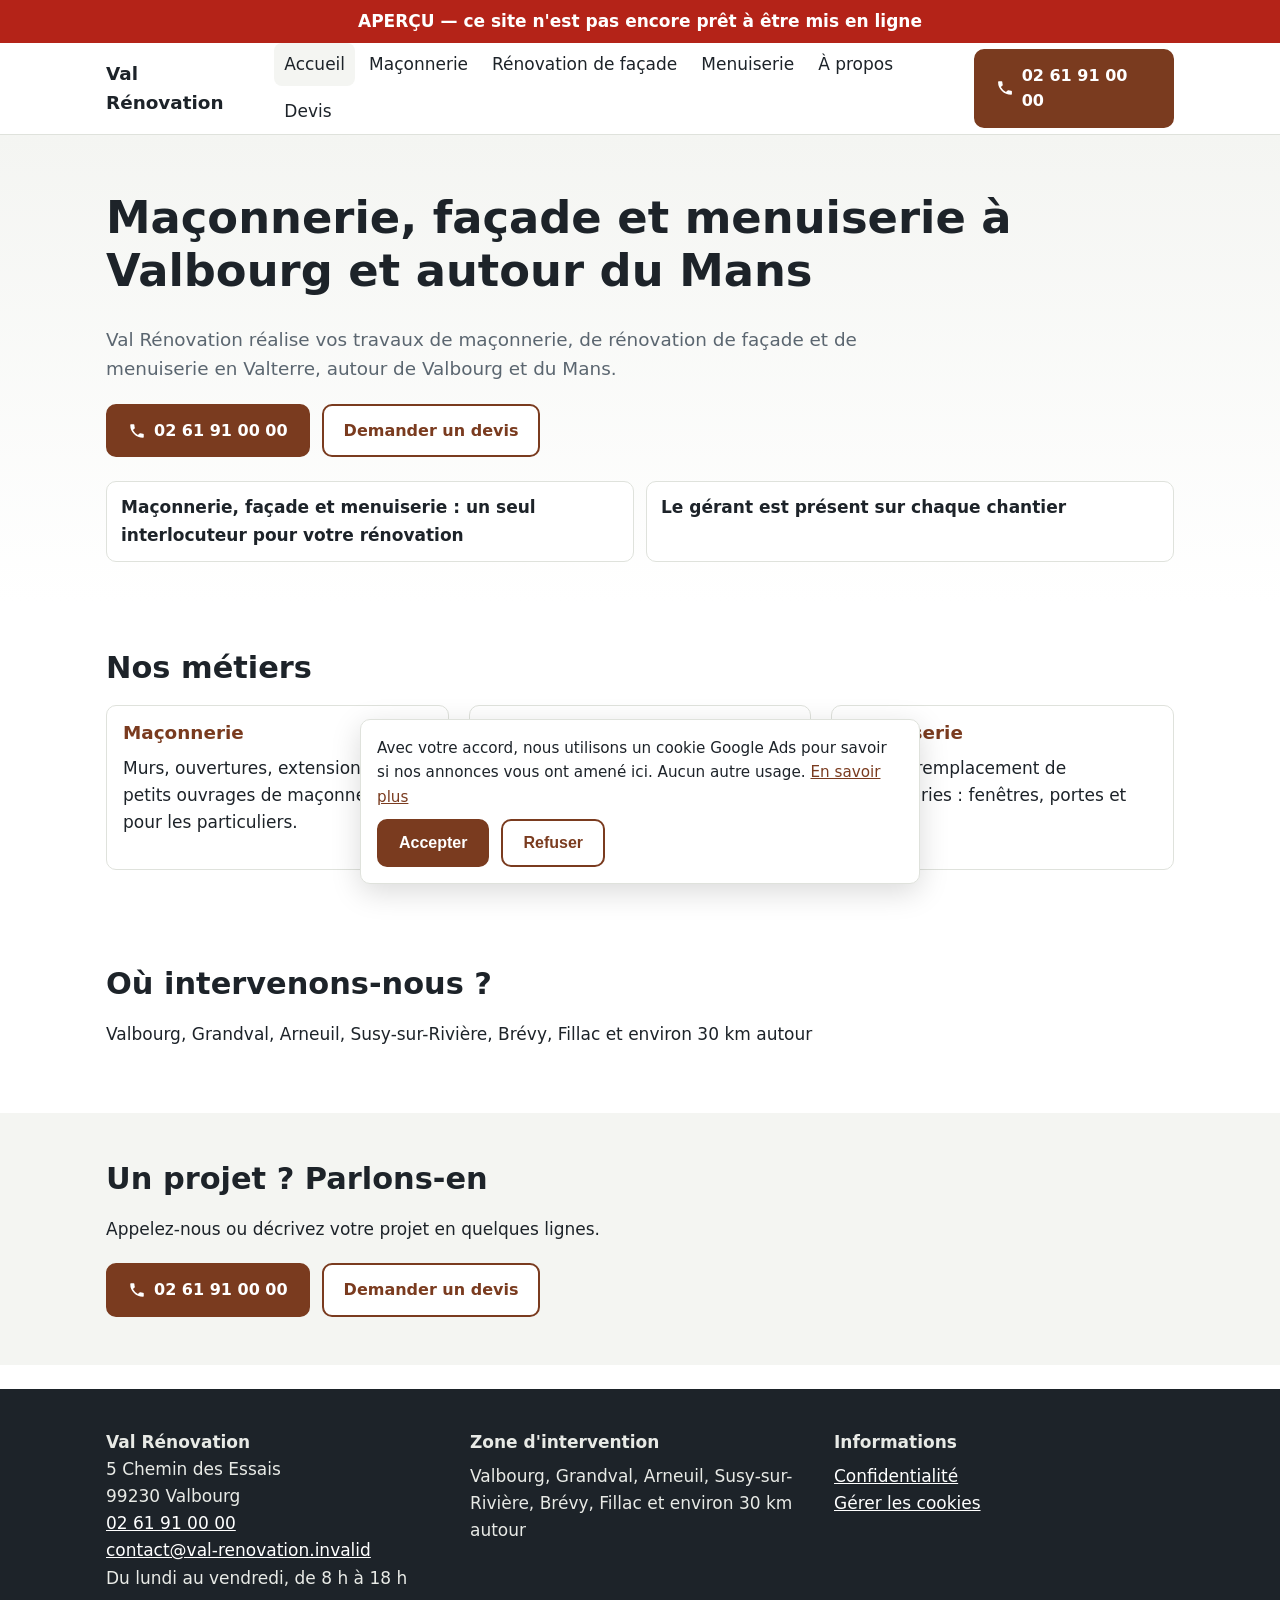
<file: exemples/val-renovation/entreprise/site-apercu/index.html>
<!doctype html>
<html lang="fr">
<head>
<meta charset="utf-8">
<meta name="viewport" content="width=device-width, initial-scale=1">
<title>Val Rénovation – Maçonnerie, façade, menuiserie à Valbourg (72)</title>
<meta name="description" content="Maçonnerie, rénovation de façade et menuiserie à Valbourg, Grandval, Arneuil et alentours. Demandez votre devis à Val Rénovation.">
<meta name="robots" content="noindex">
<link rel="icon" href="favicon.svg" type="image/svg+xml">
<meta property="og:type" content="website">
<meta property="og:locale" content="fr_FR">
<meta property="og:site_name" content="Val Rénovation">
<meta property="og:title" content="Val Rénovation – Maçonnerie, façade, menuiserie à Valbourg (72)">
<meta property="og:description" content="Maçonnerie, rénovation de façade et menuiserie à Valbourg, Grandval, Arneuil et alentours. Demandez votre devis à Val Rénovation.">
<link rel="stylesheet" href="style.css">
<style>:root{--couleur:#7a3b1f;}</style>
<script type="application/ld+json">
{
 "@context": "https://schema.org",
 "@type": "GeneralContractor",
 "name": "Val Rénovation",
 "telephone": "02 61 91 00 00",
 "email": "contact@val-renovation.invalid",
 "address": {
  "@type": "PostalAddress",
  "postalCode": "99230",
  "addressLocality": "Valbourg",
  "addressCountry": "FR",
  "streetAddress": "5 Chemin des Essais",
  "addressRegion": "Valterre"
 },
 "areaServed": [
  {
   "@type": "City",
   "name": "Valbourg"
  },
  {
   "@type": "City",
   "name": "Grandval"
  },
  {
   "@type": "City",
   "name": "Arneuil"
  },
  {
   "@type": "City",
   "name": "Susy-sur-Rivière"
  },
  {
   "@type": "City",
   "name": "Brévy"
  },
  {
   "@type": "City",
   "name": "Fillac"
  }
 ],
 "hasOfferCatalog": {
  "@type": "OfferCatalog",
  "name": "Prestations",
  "itemListElement": [
   {
    "@type": "Offer",
    "itemOffered": {
     "@type": "Service",
     "name": "Maçonnerie"
    }
   },
   {
    "@type": "Offer",
    "itemOffered": {
     "@type": "Service",
     "name": "Rénovation de façade"
    }
   },
   {
    "@type": "Offer",
    "itemOffered": {
     "@type": "Service",
     "name": "Menuiserie"
    }
   }
  ]
 },
 "openingHoursSpecification": [
  {
   "@type": "OpeningHoursSpecification",
   "dayOfWeek": [
    "Monday",
    "Tuesday",
    "Wednesday",
    "Thursday",
    "Friday"
   ],
   "opens": "08:00",
   "closes": "18:00"
  }
 ]
}
</script>
</head>
<body data-page="index">
<div class="apercu">APERÇU — ce site n'est pas encore prêt à être mis en ligne</div>
<header class="entete">
  <div class="conteneur entete-ligne">
    <a class="marque" href="index.html">Val Rénovation</a>
    <button class="menu-bouton" type="button" aria-expanded="false" aria-controls="navigation">Menu</button>
    <nav id="navigation" class="navigation" aria-label="Navigation principale">
      <a href="index.html" aria-current="page">Accueil</a>
      <a href="maconnerie.html">Maçonnerie</a>
      <a href="renovation-facade.html">Rénovation de façade</a>
      <a href="menuiserie.html">Menuiserie</a>
      <a href="a-propos.html">À propos</a>
      <a href="contact.html">Devis</a>
    </nav>
    <a class="bouton bouton-tel entete-tel" href="tel:+33261910000" data-suivi="telephone">02 61 91 00 00</a>
  </div>
</header>
<main id="contenu">
<section class="heros"><div class="conteneur"><h1>Maçonnerie, façade et menuiserie à Valbourg et autour du Mans</h1><p class="intro">Val Rénovation réalise vos travaux de maçonnerie, de rénovation de façade et de menuiserie en Valterre, autour de Valbourg et du Mans.</p><div class="actions"><a class="bouton bouton-tel" href="tel:+33261910000" data-suivi="telephone">02 61 91 00 00</a><a class="bouton bouton-secondaire" href="contact.html">Demander un devis</a></div><ul class="points"><li>Maçonnerie, façade et menuiserie : un seul interlocuteur pour votre rénovation</li><li>Le gérant est présent sur chaque chantier</li></ul></div></section><section class="section"><div class="conteneur"><h2>Nos métiers</h2><div class="grille"><article class="carte"><a href="maconnerie.html"><div class="carte-corps"><h3>Maçonnerie</h3><p>Murs, ouvertures, extensions et petits ouvrages de maçonnerie pour les particuliers.</p></div></a></article><article class="carte"><a href="renovation-facade.html"><div class="carte-corps"><h3>Rénovation de façade</h3><p>Ravalement et rénovation de façades de maisons individuelles.</p></div></a></article><article class="carte"><a href="menuiserie.html"><div class="carte-corps"><h3>Menuiserie</h3><p>Pose et remplacement de menuiseries : fenêtres, portes et volets.</p></div></a></article></div></div></section><section class="section"><div class="conteneur"><h2>Où intervenons-nous ?</h2><p>Valbourg, Grandval, Arneuil, Susy-sur-Rivière, Brévy, Fillac et environ 30 km autour</p></div></section><section class="section section-grise"><div class="conteneur"><h2>Un projet ? Parlons-en</h2><p>Appelez-nous ou décrivez votre projet en quelques lignes.</p><div class="actions"><a class="bouton bouton-tel" href="tel:+33261910000" data-suivi="telephone">02 61 91 00 00</a><a class="bouton bouton-secondaire" href="contact.html">Demander un devis</a></div></div></section>
</main>
<footer class="pied">
  <div class="conteneur pied-grille">
    <div class="nap" data-nap>
      <p class="pied-titre">Val Rénovation</p>
      <p>5 Chemin des Essais</p>
      <p>99230 Valbourg</p>
      <p><a href="tel:+33261910000" data-suivi="telephone">02 61 91 00 00</a></p>
      <p><a href="mailto:contact@val-renovation.invalid">contact@val-renovation.invalid</a></p>
      <p>Du lundi au vendredi, de 8 h à 18 h</p>
    </div>
    <div>
      <p class="pied-titre">Zone d'intervention</p>
      <p>Valbourg, Grandval, Arneuil, Susy-sur-Rivière, Brévy, Fillac et environ 30 km autour</p>
    </div>
    <div>
      <p class="pied-titre">Informations</p>
      <ul class="liste-simple">
        <li><a href="confidentialite.html">Confidentialité</a></li>
        <li><button class="lien-bouton" type="button" data-consentement="choisir">Gérer les cookies</button></li>
      </ul>
    </div>
  </div>
</footer>
<div class="barre-mobile" aria-label="Contact rapide">
  <a class="bouton bouton-tel" href="tel:+33261910000" data-suivi="telephone">Appeler</a>
  <a class="bouton bouton-secondaire" href="contact.html">Demander un devis</a>
</div>
<div id="cookies" class="cookies" role="dialog" aria-label="Cookies" hidden>
  <p>Avec votre accord, nous utilisons un cookie Google Ads pour savoir si nos annonces vous ont amené ici. Aucun autre usage. <a href="confidentialite.html">En savoir plus</a></p>
  <div class="actions"><button class="bouton" type="button" data-consentement="oui">Accepter</button><button class="bouton bouton-secondaire" type="button" data-consentement="non">Refuser</button></div>
</div>
<script>window.SUIVI={"id": "AW-000000000", "labelForm": "simulationForm", "labelTel": "simulationTel"};</script>
<script src="site.js" defer></script>
</body>
</html>
</file>
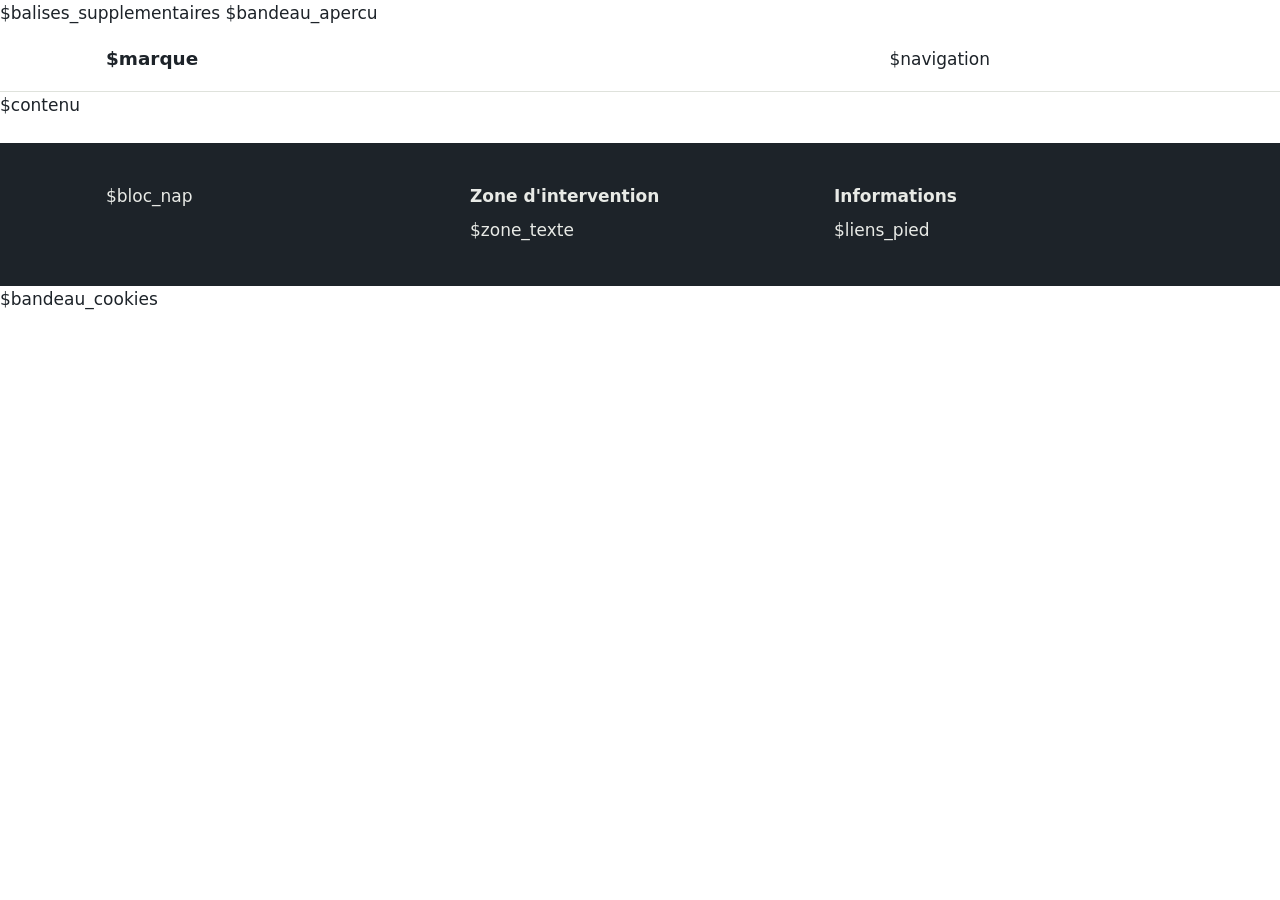
<file: modeles/site/gabarit.html>
<!doctype html>
<html lang="fr">
<head>
<meta charset="utf-8">
<meta name="viewport" content="width=device-width, initial-scale=1">
<title>$titre_page</title>
<meta name="description" content="$description_page">
$balises_supplementaires
<link rel="stylesheet" href="style.css">
<style>:root{--couleur:$couleur;}</style>
<script type="application/ld+json">
$jsonld
</script>
</head>
<body data-page="$id_page">
$bandeau_apercu
<header class="entete">
  <div class="conteneur entete-ligne">
    <a class="marque" href="index.html">$marque</a>
    <button class="menu-bouton" type="button" aria-expanded="false" aria-controls="navigation">Menu</button>
    <nav id="navigation" class="navigation" aria-label="Navigation principale">
      $navigation
    </nav>
    <a class="bouton bouton-tel entete-tel" href="$tel_href" data-suivi="telephone">$telephone</a>
  </div>
</header>
<main id="contenu">
$contenu
</main>
<footer class="pied">
  <div class="conteneur pied-grille">
    <div class="nap" data-nap>
      $bloc_nap
    </div>
    <div>
      <p class="pied-titre">Zone d'intervention</p>
      <p>$zone_texte</p>
    </div>
    <div>
      <p class="pied-titre">Informations</p>
      <ul class="liste-simple">
        $liens_pied
      </ul>
    </div>
  </div>
</footer>
<div class="barre-mobile" aria-label="Contact rapide">
  <a class="bouton bouton-tel" href="$tel_href" data-suivi="telephone">Appeler</a>
  <a class="bouton bouton-secondaire" href="contact.html">Demander un devis</a>
</div>
$bandeau_cookies
<script>window.SUIVI=$suivi_js;</script>
<script src="site.js" defer></script>
</body>
</html>
</file>
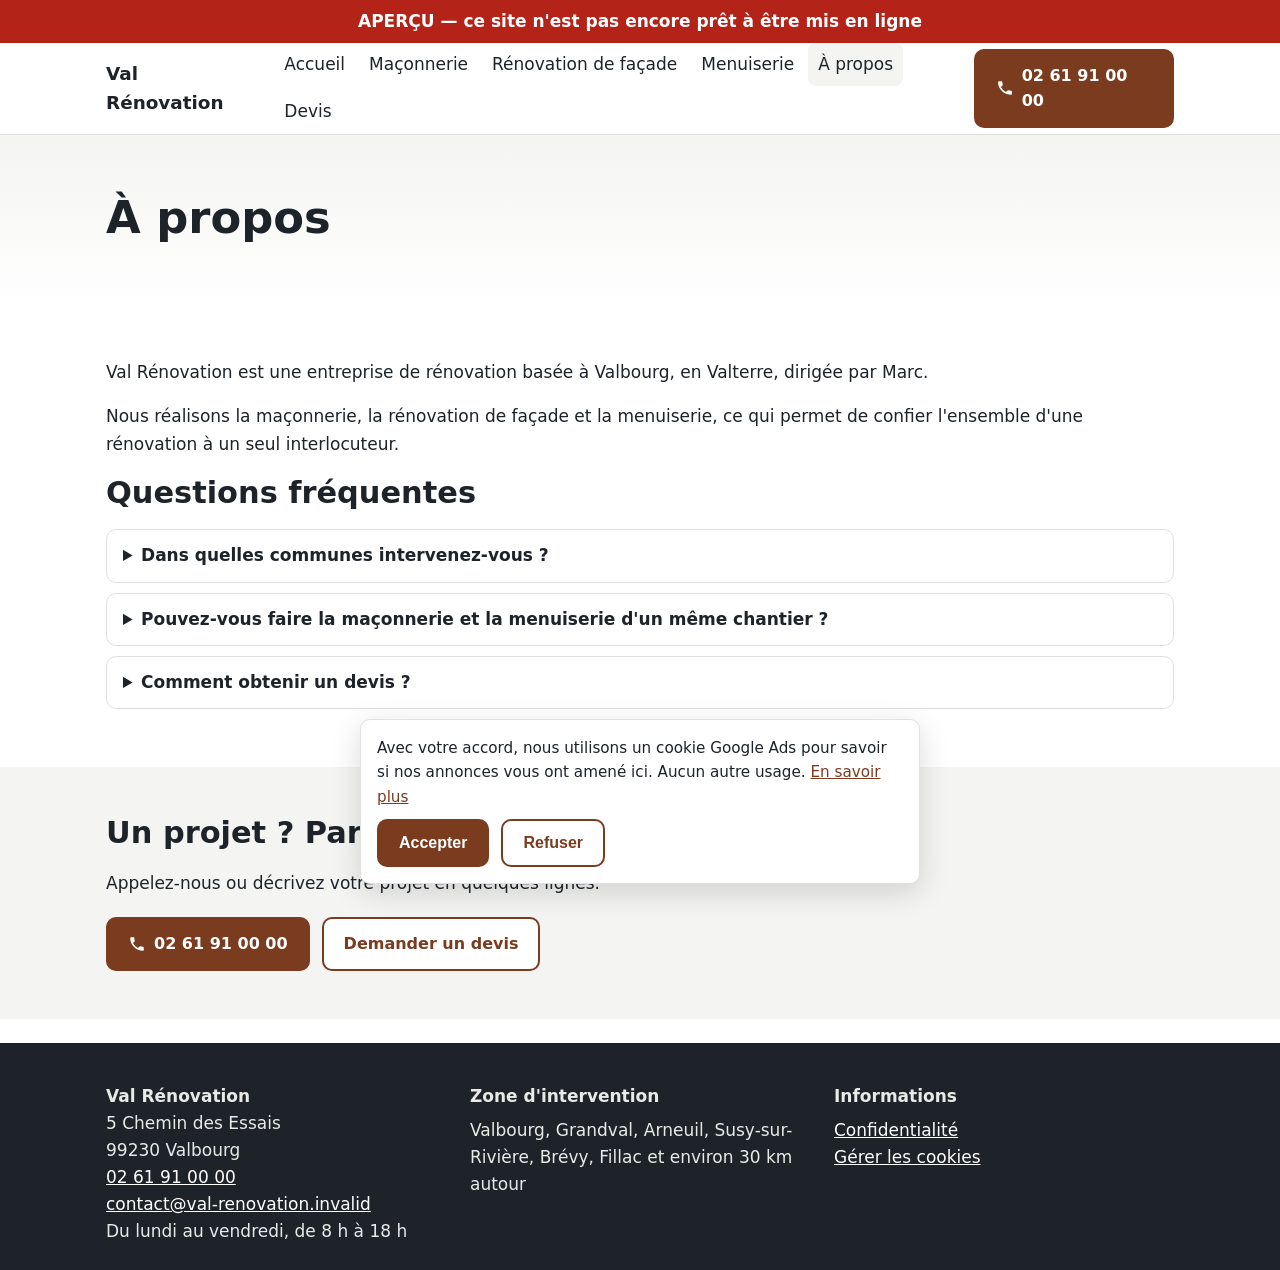
<file: exemples/val-renovation/entreprise/site-apercu/a-propos.html>
<!doctype html>
<html lang="fr">
<head>
<meta charset="utf-8">
<meta name="viewport" content="width=device-width, initial-scale=1">
<title>À propos de Val Rénovation, Valbourg (Valterre)</title>
<meta name="description" content="Qui sommes-nous ? Val Rénovation, maçonnerie, rénovation de façade, menuiserie à Valbourg.">
<meta name="robots" content="noindex">
<link rel="icon" href="favicon.svg" type="image/svg+xml">
<meta property="og:type" content="website">
<meta property="og:locale" content="fr_FR">
<meta property="og:site_name" content="Val Rénovation">
<meta property="og:title" content="À propos de Val Rénovation, Valbourg (Valterre)">
<meta property="og:description" content="Qui sommes-nous ? Val Rénovation, maçonnerie, rénovation de façade, menuiserie à Valbourg.">
<link rel="stylesheet" href="style.css">
<style>:root{--couleur:#7a3b1f;}</style>
<script type="application/ld+json">
[
 {
  "@context": "https://schema.org",
  "@type": "GeneralContractor",
  "name": "Val Rénovation",
  "telephone": "02 61 91 00 00",
  "email": "contact@val-renovation.invalid",
  "address": {
   "@type": "PostalAddress",
   "postalCode": "99230",
   "addressLocality": "Valbourg",
   "addressCountry": "FR",
   "streetAddress": "5 Chemin des Essais",
   "addressRegion": "Valterre"
  },
  "areaServed": [
   {
    "@type": "City",
    "name": "Valbourg"
   },
   {
    "@type": "City",
    "name": "Grandval"
   },
   {
    "@type": "City",
    "name": "Arneuil"
   },
   {
    "@type": "City",
    "name": "Susy-sur-Rivière"
   },
   {
    "@type": "City",
    "name": "Brévy"
   },
   {
    "@type": "City",
    "name": "Fillac"
   }
  ],
  "hasOfferCatalog": {
   "@type": "OfferCatalog",
   "name": "Prestations",
   "itemListElement": [
    {
     "@type": "Offer",
     "itemOffered": {
      "@type": "Service",
      "name": "Maçonnerie"
     }
    },
    {
     "@type": "Offer",
     "itemOffered": {
      "@type": "Service",
      "name": "Rénovation de façade"
     }
    },
    {
     "@type": "Offer",
     "itemOffered": {
      "@type": "Service",
      "name": "Menuiserie"
     }
    }
   ]
  },
  "openingHoursSpecification": [
   {
    "@type": "OpeningHoursSpecification",
    "dayOfWeek": [
     "Monday",
     "Tuesday",
     "Wednesday",
     "Thursday",
     "Friday"
    ],
    "opens": "08:00",
    "closes": "18:00"
   }
  ]
 },
 {
  "@context": "https://schema.org",
  "@type": "FAQPage",
  "mainEntity": [
   {
    "@type": "Question",
    "name": "Dans quelles communes intervenez-vous ?",
    "acceptedAnswer": {
     "@type": "Answer",
     "text": "À Valbourg, Grandval, Arneuil, Susy-sur-Rivière, Brévy, Fillac, et dans un rayon d'environ 30 km."
    }
   },
   {
    "@type": "Question",
    "name": "Pouvez-vous faire la maçonnerie et la menuiserie d'un même chantier ?",
    "acceptedAnswer": {
     "@type": "Answer",
     "text": "Oui, nous réalisons la maçonnerie, la façade et la menuiserie : un seul interlocuteur pour l'ensemble."
    }
   },
   {
    "@type": "Question",
    "name": "Comment obtenir un devis ?",
    "acceptedAnswer": {
     "@type": "Answer",
     "text": "Appelez-nous ou remplissez le formulaire de demande de devis. Nous convenons ensuite d'une visite sur place."
    }
   }
  ]
 }
]
</script>
</head>
<body data-page="a-propos">
<div class="apercu">APERÇU — ce site n'est pas encore prêt à être mis en ligne</div>
<header class="entete">
  <div class="conteneur entete-ligne">
    <a class="marque" href="index.html">Val Rénovation</a>
    <button class="menu-bouton" type="button" aria-expanded="false" aria-controls="navigation">Menu</button>
    <nav id="navigation" class="navigation" aria-label="Navigation principale">
      <a href="index.html">Accueil</a>
      <a href="maconnerie.html">Maçonnerie</a>
      <a href="renovation-facade.html">Rénovation de façade</a>
      <a href="menuiserie.html">Menuiserie</a>
      <a href="a-propos.html" aria-current="page">À propos</a>
      <a href="contact.html">Devis</a>
    </nav>
    <a class="bouton bouton-tel entete-tel" href="tel:+33261910000" data-suivi="telephone">02 61 91 00 00</a>
  </div>
</header>
<main id="contenu">
<section class="heros"><div class="conteneur"><h1>À propos</h1></div></section><section class="section"><div class="conteneur"><p>Val Rénovation est une entreprise de rénovation basée à Valbourg, en Valterre, dirigée par Marc.</p>
<p>Nous réalisons la maçonnerie, la rénovation de façade et la menuiserie, ce qui permet de confier l&#x27;ensemble d&#x27;une rénovation à un seul interlocuteur.</p><h2 id="faq">Questions fréquentes</h2><details><summary>Dans quelles communes intervenez-vous ?</summary><p>À Valbourg, Grandval, Arneuil, Susy-sur-Rivière, Brévy, Fillac, et dans un rayon d&#x27;environ 30 km.</p></details><details><summary>Pouvez-vous faire la maçonnerie et la menuiserie d&#x27;un même chantier ?</summary><p>Oui, nous réalisons la maçonnerie, la façade et la menuiserie : un seul interlocuteur pour l&#x27;ensemble.</p></details><details><summary>Comment obtenir un devis ?</summary><p>Appelez-nous ou remplissez le formulaire de demande de devis. Nous convenons ensuite d&#x27;une visite sur place.</p></details></div></section><section class="section section-grise"><div class="conteneur"><h2>Un projet ? Parlons-en</h2><p>Appelez-nous ou décrivez votre projet en quelques lignes.</p><div class="actions"><a class="bouton bouton-tel" href="tel:+33261910000" data-suivi="telephone">02 61 91 00 00</a><a class="bouton bouton-secondaire" href="contact.html">Demander un devis</a></div></div></section>
</main>
<footer class="pied">
  <div class="conteneur pied-grille">
    <div class="nap" data-nap>
      <p class="pied-titre">Val Rénovation</p>
      <p>5 Chemin des Essais</p>
      <p>99230 Valbourg</p>
      <p><a href="tel:+33261910000" data-suivi="telephone">02 61 91 00 00</a></p>
      <p><a href="mailto:contact@val-renovation.invalid">contact@val-renovation.invalid</a></p>
      <p>Du lundi au vendredi, de 8 h à 18 h</p>
    </div>
    <div>
      <p class="pied-titre">Zone d'intervention</p>
      <p>Valbourg, Grandval, Arneuil, Susy-sur-Rivière, Brévy, Fillac et environ 30 km autour</p>
    </div>
    <div>
      <p class="pied-titre">Informations</p>
      <ul class="liste-simple">
        <li><a href="confidentialite.html">Confidentialité</a></li>
        <li><button class="lien-bouton" type="button" data-consentement="choisir">Gérer les cookies</button></li>
      </ul>
    </div>
  </div>
</footer>
<div class="barre-mobile" aria-label="Contact rapide">
  <a class="bouton bouton-tel" href="tel:+33261910000" data-suivi="telephone">Appeler</a>
  <a class="bouton bouton-secondaire" href="contact.html">Demander un devis</a>
</div>
<div id="cookies" class="cookies" role="dialog" aria-label="Cookies" hidden>
  <p>Avec votre accord, nous utilisons un cookie Google Ads pour savoir si nos annonces vous ont amené ici. Aucun autre usage. <a href="confidentialite.html">En savoir plus</a></p>
  <div class="actions"><button class="bouton" type="button" data-consentement="oui">Accepter</button><button class="bouton bouton-secondaire" type="button" data-consentement="non">Refuser</button></div>
</div>
<script>window.SUIVI={"id": "AW-000000000", "labelForm": "simulationForm", "labelTel": "simulationTel"};</script>
<script src="site.js" defer></script>
</body>
</html>
</file>
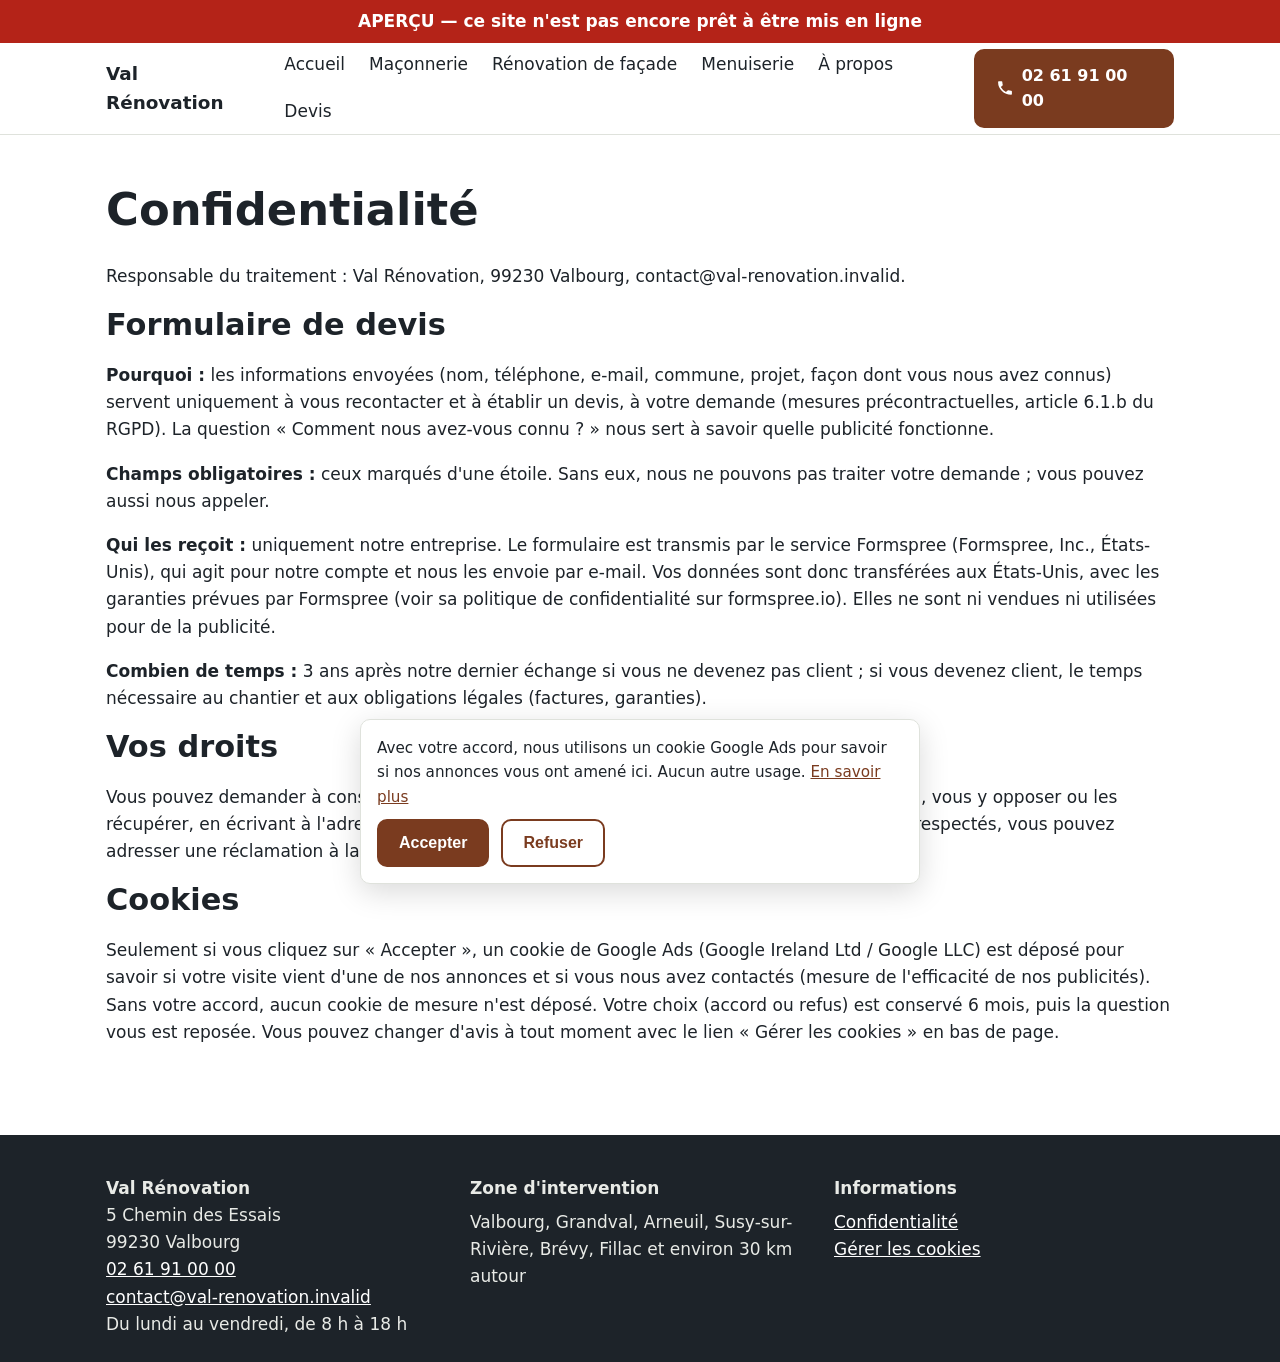
<file: exemples/val-renovation/entreprise/site-apercu/confidentialite.html>
<!doctype html>
<html lang="fr">
<head>
<meta charset="utf-8">
<meta name="viewport" content="width=device-width, initial-scale=1">
<title>Confidentialité – Val Rénovation</title>
<meta name="description" content="Utilisation des données personnelles sur le site de Val Rénovation.">
<meta name="robots" content="noindex">
<link rel="icon" href="favicon.svg" type="image/svg+xml">
<meta property="og:type" content="website">
<meta property="og:locale" content="fr_FR">
<meta property="og:site_name" content="Val Rénovation">
<meta property="og:title" content="Confidentialité – Val Rénovation">
<meta property="og:description" content="Utilisation des données personnelles sur le site de Val Rénovation.">
<link rel="stylesheet" href="style.css">
<style>:root{--couleur:#7a3b1f;}</style>
<script type="application/ld+json">
{
 "@context": "https://schema.org",
 "@type": "GeneralContractor",
 "name": "Val Rénovation",
 "telephone": "02 61 91 00 00",
 "email": "contact@val-renovation.invalid",
 "address": {
  "@type": "PostalAddress",
  "postalCode": "99230",
  "addressLocality": "Valbourg",
  "addressCountry": "FR",
  "streetAddress": "5 Chemin des Essais",
  "addressRegion": "Valterre"
 },
 "areaServed": [
  {
   "@type": "City",
   "name": "Valbourg"
  },
  {
   "@type": "City",
   "name": "Grandval"
  },
  {
   "@type": "City",
   "name": "Arneuil"
  },
  {
   "@type": "City",
   "name": "Susy-sur-Rivière"
  },
  {
   "@type": "City",
   "name": "Brévy"
  },
  {
   "@type": "City",
   "name": "Fillac"
  }
 ],
 "hasOfferCatalog": {
  "@type": "OfferCatalog",
  "name": "Prestations",
  "itemListElement": [
   {
    "@type": "Offer",
    "itemOffered": {
     "@type": "Service",
     "name": "Maçonnerie"
    }
   },
   {
    "@type": "Offer",
    "itemOffered": {
     "@type": "Service",
     "name": "Rénovation de façade"
    }
   },
   {
    "@type": "Offer",
    "itemOffered": {
     "@type": "Service",
     "name": "Menuiserie"
    }
   }
  ]
 },
 "openingHoursSpecification": [
  {
   "@type": "OpeningHoursSpecification",
   "dayOfWeek": [
    "Monday",
    "Tuesday",
    "Wednesday",
    "Thursday",
    "Friday"
   ],
   "opens": "08:00",
   "closes": "18:00"
  }
 ]
}
</script>
</head>
<body data-page="confidentialite">
<div class="apercu">APERÇU — ce site n'est pas encore prêt à être mis en ligne</div>
<header class="entete">
  <div class="conteneur entete-ligne">
    <a class="marque" href="index.html">Val Rénovation</a>
    <button class="menu-bouton" type="button" aria-expanded="false" aria-controls="navigation">Menu</button>
    <nav id="navigation" class="navigation" aria-label="Navigation principale">
      <a href="index.html">Accueil</a>
      <a href="maconnerie.html">Maçonnerie</a>
      <a href="renovation-facade.html">Rénovation de façade</a>
      <a href="menuiserie.html">Menuiserie</a>
      <a href="a-propos.html">À propos</a>
      <a href="contact.html">Devis</a>
    </nav>
    <a class="bouton bouton-tel entete-tel" href="tel:+33261910000" data-suivi="telephone">02 61 91 00 00</a>
  </div>
</header>
<main id="contenu">
<section class="section"><div class="conteneur"><h1>Confidentialité</h1><p>Responsable du traitement : Val Rénovation, 99230 Valbourg, contact@val-renovation.invalid.</p><h2>Formulaire de devis</h2><p><strong>Pourquoi :</strong> les informations envoyées (nom, téléphone, e-mail, commune, projet, façon dont vous nous avez connus) servent uniquement à vous recontacter et à établir un devis, à votre demande (mesures précontractuelles, article 6.1.b du RGPD). La question « Comment nous avez-vous connu ? » nous sert à savoir quelle publicité fonctionne.</p><p><strong>Champs obligatoires :</strong> ceux marqués d'une étoile. Sans eux, nous ne pouvons pas traiter votre demande ; vous pouvez aussi nous appeler.</p><p><strong>Qui les reçoit :</strong> uniquement notre entreprise. Le formulaire est transmis par le service Formspree (Formspree, Inc., États-Unis), qui agit pour notre compte et nous les envoie par e-mail. Vos données sont donc transférées aux États-Unis, avec les garanties prévues par Formspree (voir sa politique de confidentialité sur formspree.io). Elles ne sont ni vendues ni utilisées pour de la publicité.</p><p><strong>Combien de temps :</strong> 3 ans après notre dernier échange si vous ne devenez pas client ; si vous devenez client, le temps nécessaire au chantier et aux obligations légales (factures, garanties).</p><h2>Vos droits</h2><p>Vous pouvez demander à consulter, corriger, supprimer vos informations, limiter leur utilisation, vous y opposer ou les récupérer, en écrivant à l'adresse e-mail ci-dessus. Si vous estimez que vos droits ne sont pas respectés, vous pouvez adresser une réclamation à la CNIL (<a href="https://www.cnil.fr" rel="noopener">cnil.fr</a>).</p><h2>Cookies</h2><p>Seulement si vous cliquez sur « Accepter », un cookie de Google Ads (Google Ireland Ltd / Google LLC) est déposé pour savoir si votre visite vient d'une de nos annonces et si vous nous avez contactés (mesure de l'efficacité de nos publicités). Sans votre accord, aucun cookie de mesure n'est déposé. Votre choix (accord ou refus) est conservé 6 mois, puis la question vous est reposée. Vous pouvez changer d'avis à tout moment avec le lien « Gérer les cookies » en bas de page.</p></div></section>
</main>
<footer class="pied">
  <div class="conteneur pied-grille">
    <div class="nap" data-nap>
      <p class="pied-titre">Val Rénovation</p>
      <p>5 Chemin des Essais</p>
      <p>99230 Valbourg</p>
      <p><a href="tel:+33261910000" data-suivi="telephone">02 61 91 00 00</a></p>
      <p><a href="mailto:contact@val-renovation.invalid">contact@val-renovation.invalid</a></p>
      <p>Du lundi au vendredi, de 8 h à 18 h</p>
    </div>
    <div>
      <p class="pied-titre">Zone d'intervention</p>
      <p>Valbourg, Grandval, Arneuil, Susy-sur-Rivière, Brévy, Fillac et environ 30 km autour</p>
    </div>
    <div>
      <p class="pied-titre">Informations</p>
      <ul class="liste-simple">
        <li><a href="confidentialite.html">Confidentialité</a></li>
        <li><button class="lien-bouton" type="button" data-consentement="choisir">Gérer les cookies</button></li>
      </ul>
    </div>
  </div>
</footer>
<div class="barre-mobile" aria-label="Contact rapide">
  <a class="bouton bouton-tel" href="tel:+33261910000" data-suivi="telephone">Appeler</a>
  <a class="bouton bouton-secondaire" href="contact.html">Demander un devis</a>
</div>
<div id="cookies" class="cookies" role="dialog" aria-label="Cookies" hidden>
  <p>Avec votre accord, nous utilisons un cookie Google Ads pour savoir si nos annonces vous ont amené ici. Aucun autre usage. <a href="confidentialite.html">En savoir plus</a></p>
  <div class="actions"><button class="bouton" type="button" data-consentement="oui">Accepter</button><button class="bouton bouton-secondaire" type="button" data-consentement="non">Refuser</button></div>
</div>
<script>window.SUIVI={"id": "AW-000000000", "labelForm": "simulationForm", "labelTel": "simulationTel"};</script>
<script src="site.js" defer></script>
</body>
</html>
</file>
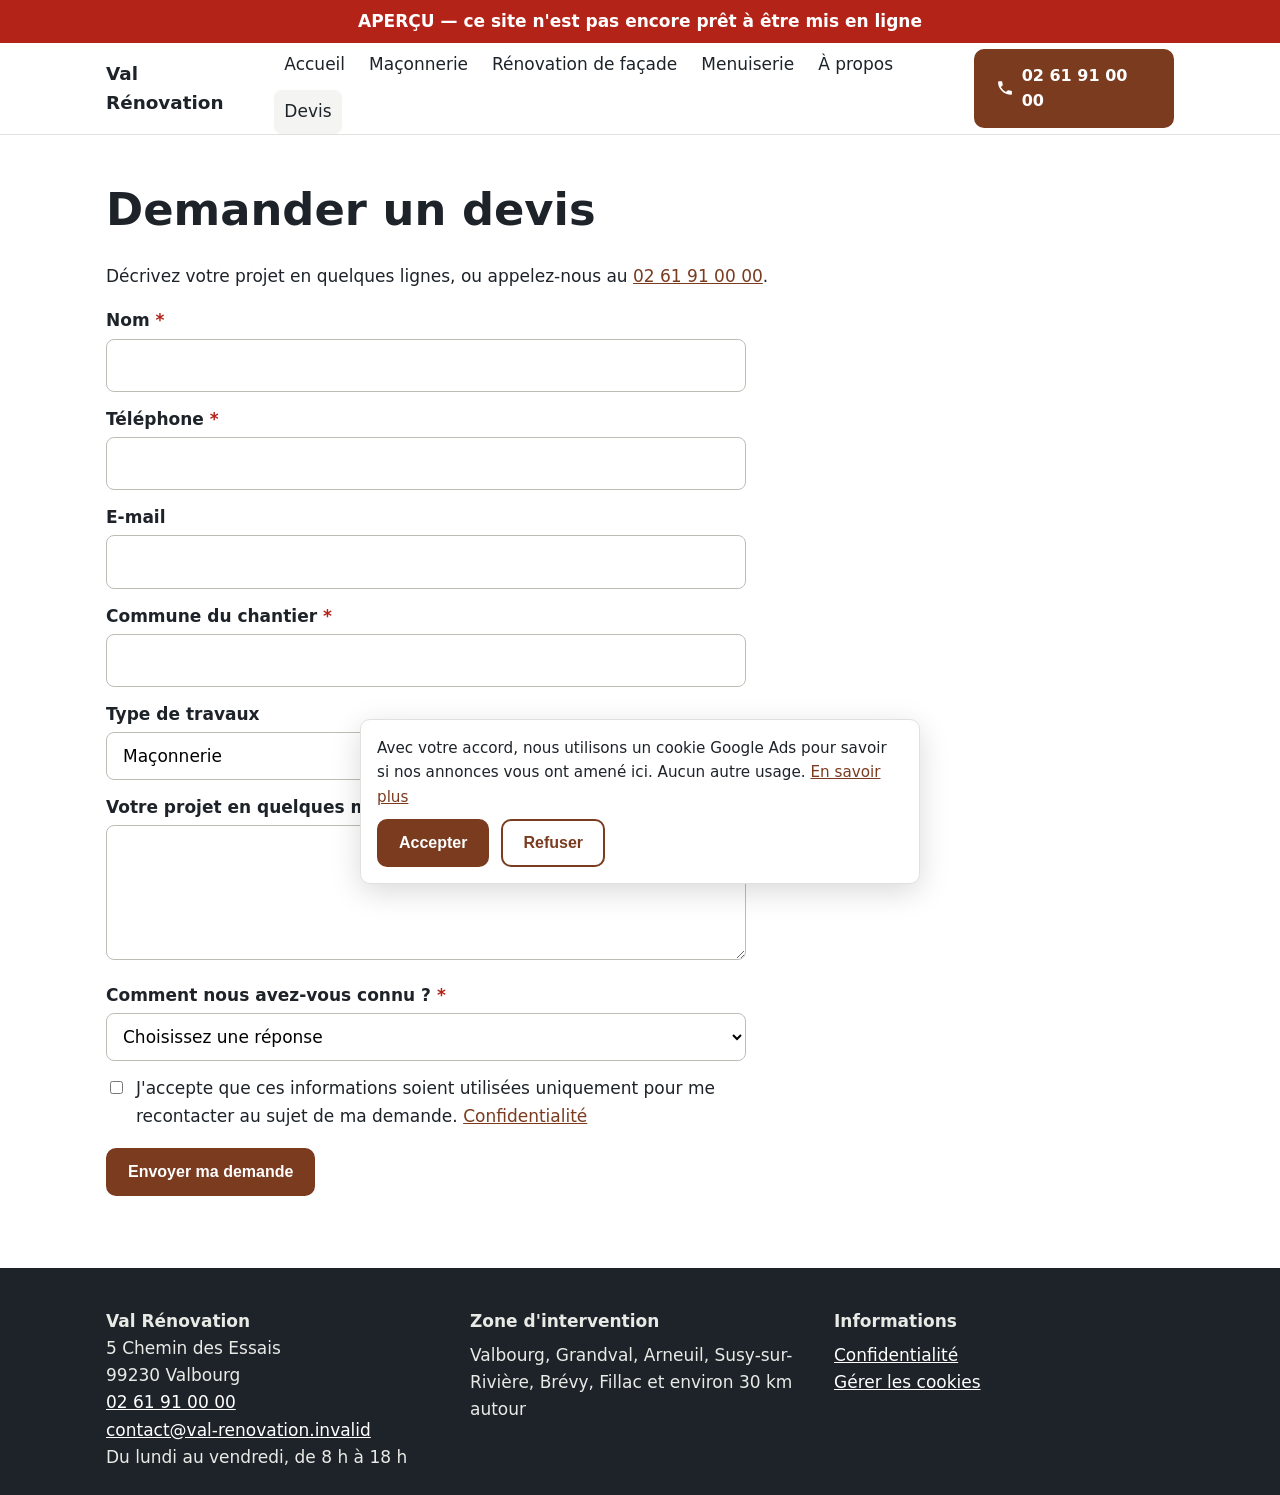
<file: exemples/val-renovation/entreprise/site-apercu/contact.html>
<!doctype html>
<html lang="fr">
<head>
<meta charset="utf-8">
<meta name="viewport" content="width=device-width, initial-scale=1">
<title>Demande de devis – Val Rénovation</title>
<meta name="description" content="Demandez un devis à Val Rénovation : formulaire rapide ou téléphone.">
<meta name="robots" content="noindex">
<link rel="icon" href="favicon.svg" type="image/svg+xml">
<meta property="og:type" content="website">
<meta property="og:locale" content="fr_FR">
<meta property="og:site_name" content="Val Rénovation">
<meta property="og:title" content="Demande de devis – Val Rénovation">
<meta property="og:description" content="Demandez un devis à Val Rénovation : formulaire rapide ou téléphone.">
<link rel="stylesheet" href="style.css">
<style>:root{--couleur:#7a3b1f;}</style>
<script type="application/ld+json">
{
 "@context": "https://schema.org",
 "@type": "GeneralContractor",
 "name": "Val Rénovation",
 "telephone": "02 61 91 00 00",
 "email": "contact@val-renovation.invalid",
 "address": {
  "@type": "PostalAddress",
  "postalCode": "99230",
  "addressLocality": "Valbourg",
  "addressCountry": "FR",
  "streetAddress": "5 Chemin des Essais",
  "addressRegion": "Valterre"
 },
 "areaServed": [
  {
   "@type": "City",
   "name": "Valbourg"
  },
  {
   "@type": "City",
   "name": "Grandval"
  },
  {
   "@type": "City",
   "name": "Arneuil"
  },
  {
   "@type": "City",
   "name": "Susy-sur-Rivière"
  },
  {
   "@type": "City",
   "name": "Brévy"
  },
  {
   "@type": "City",
   "name": "Fillac"
  }
 ],
 "hasOfferCatalog": {
  "@type": "OfferCatalog",
  "name": "Prestations",
  "itemListElement": [
   {
    "@type": "Offer",
    "itemOffered": {
     "@type": "Service",
     "name": "Maçonnerie"
    }
   },
   {
    "@type": "Offer",
    "itemOffered": {
     "@type": "Service",
     "name": "Rénovation de façade"
    }
   },
   {
    "@type": "Offer",
    "itemOffered": {
     "@type": "Service",
     "name": "Menuiserie"
    }
   }
  ]
 },
 "openingHoursSpecification": [
  {
   "@type": "OpeningHoursSpecification",
   "dayOfWeek": [
    "Monday",
    "Tuesday",
    "Wednesday",
    "Thursday",
    "Friday"
   ],
   "opens": "08:00",
   "closes": "18:00"
  }
 ]
}
</script>
</head>
<body data-page="contact">
<div class="apercu">APERÇU — ce site n'est pas encore prêt à être mis en ligne</div>
<header class="entete">
  <div class="conteneur entete-ligne">
    <a class="marque" href="index.html">Val Rénovation</a>
    <button class="menu-bouton" type="button" aria-expanded="false" aria-controls="navigation">Menu</button>
    <nav id="navigation" class="navigation" aria-label="Navigation principale">
      <a href="index.html">Accueil</a>
      <a href="maconnerie.html">Maçonnerie</a>
      <a href="renovation-facade.html">Rénovation de façade</a>
      <a href="menuiserie.html">Menuiserie</a>
      <a href="a-propos.html">À propos</a>
      <a href="contact.html" aria-current="page">Devis</a>
    </nav>
    <a class="bouton bouton-tel entete-tel" href="tel:+33261910000" data-suivi="telephone">02 61 91 00 00</a>
  </div>
</header>
<main id="contenu">
<section class="section"><div class="conteneur"><h1>Demander un devis</h1><p>Décrivez votre projet en quelques lignes, ou appelez-nous au <a href="tel:+33261910000" data-suivi="telephone">02 61 91 00 00</a>.</p><form id="form-devis" class="formulaire" action="https://formspree.io/f/simulation" method="POST" data-confirmation="Merci, nous avons bien reçu votre demande. Nous vous recontactons." data-erreur="L&#x27;envoi n&#x27;a pas fonctionné. Appelez-nous au 02 61 91 00 00 ou réessayez dans quelques minutes."><input type="hidden" name="_subject" value="Nouvelle demande de devis (site)"><div class="cache" aria-hidden="true"><label>Ne pas remplir <input type="text" name="_gotcha" tabindex="-1" autocomplete="off"></label></div><div><label for="nom">Nom <span class="obligatoire">*</span></label><input id="nom" name="nom" required autocomplete="name"></div><div><label for="telephone">Téléphone <span class="obligatoire">*</span></label><input id="telephone" name="telephone" type="tel" required autocomplete="tel"></div><div><label for="email">E-mail</label><input id="email" name="email" type="email" autocomplete="email"></div><div><label for="commune">Commune du chantier <span class="obligatoire">*</span></label><input id="commune" name="commune" required></div><div><label for="travaux">Type de travaux</label><select id="travaux" name="type_travaux"><option>Maçonnerie</option><option>Rénovation de façade</option><option>Menuiserie</option><option>Autre</option></select></div><div><label for="message">Votre projet en quelques mots</label><textarea id="message" name="message" rows="4"></textarea></div><div><label for="source">Comment nous avez-vous connu ? <span class="obligatoire">*</span></label><select id="source" name="source" required><option value="">Choisissez une réponse</option><option value="google-annonce">Annonce Google (lien « Sponsorisé »)</option><option value="google-maps">Google Maps / fiche Google</option><option value="google-recherche">Recherche Google</option><option value="facebook">Facebook</option><option value="instagram">Instagram</option><option value="assistant-ia">ChatGPT ou un autre assistant IA</option><option value="bouche-a-oreille">Recommandation / bouche-à-oreille</option><option value="ancien-client">Je suis déjà client</option><option value="panneau-chantier">Panneau de chantier ou véhicule</option><option value="annuaire">Annuaire ou plateforme</option><option value="autre">Autre</option></select></div><div><label class="case"><input type="checkbox" name="accord" value="oui" required> <span>J'accepte que ces informations soient utilisées uniquement pour me recontacter au sujet de ma demande. <a href="confidentialite.html">Confidentialité</a></span></label></div><div><button class="bouton" type="submit">Envoyer ma demande</button></div></form><div id="form-message" class="message-form" tabindex="-1" role="status" hidden></div></div></section>
</main>
<footer class="pied">
  <div class="conteneur pied-grille">
    <div class="nap" data-nap>
      <p class="pied-titre">Val Rénovation</p>
      <p>5 Chemin des Essais</p>
      <p>99230 Valbourg</p>
      <p><a href="tel:+33261910000" data-suivi="telephone">02 61 91 00 00</a></p>
      <p><a href="mailto:contact@val-renovation.invalid">contact@val-renovation.invalid</a></p>
      <p>Du lundi au vendredi, de 8 h à 18 h</p>
    </div>
    <div>
      <p class="pied-titre">Zone d'intervention</p>
      <p>Valbourg, Grandval, Arneuil, Susy-sur-Rivière, Brévy, Fillac et environ 30 km autour</p>
    </div>
    <div>
      <p class="pied-titre">Informations</p>
      <ul class="liste-simple">
        <li><a href="confidentialite.html">Confidentialité</a></li>
        <li><button class="lien-bouton" type="button" data-consentement="choisir">Gérer les cookies</button></li>
      </ul>
    </div>
  </div>
</footer>
<div class="barre-mobile" aria-label="Contact rapide">
  <a class="bouton bouton-tel" href="tel:+33261910000" data-suivi="telephone">Appeler</a>
  <a class="bouton bouton-secondaire" href="contact.html">Demander un devis</a>
</div>
<div id="cookies" class="cookies" role="dialog" aria-label="Cookies" hidden>
  <p>Avec votre accord, nous utilisons un cookie Google Ads pour savoir si nos annonces vous ont amené ici. Aucun autre usage. <a href="confidentialite.html">En savoir plus</a></p>
  <div class="actions"><button class="bouton" type="button" data-consentement="oui">Accepter</button><button class="bouton bouton-secondaire" type="button" data-consentement="non">Refuser</button></div>
</div>
<script>window.SUIVI={"id": "AW-000000000", "labelForm": "simulationForm", "labelTel": "simulationTel"};</script>
<script src="site.js" defer></script>
</body>
</html>
</file>
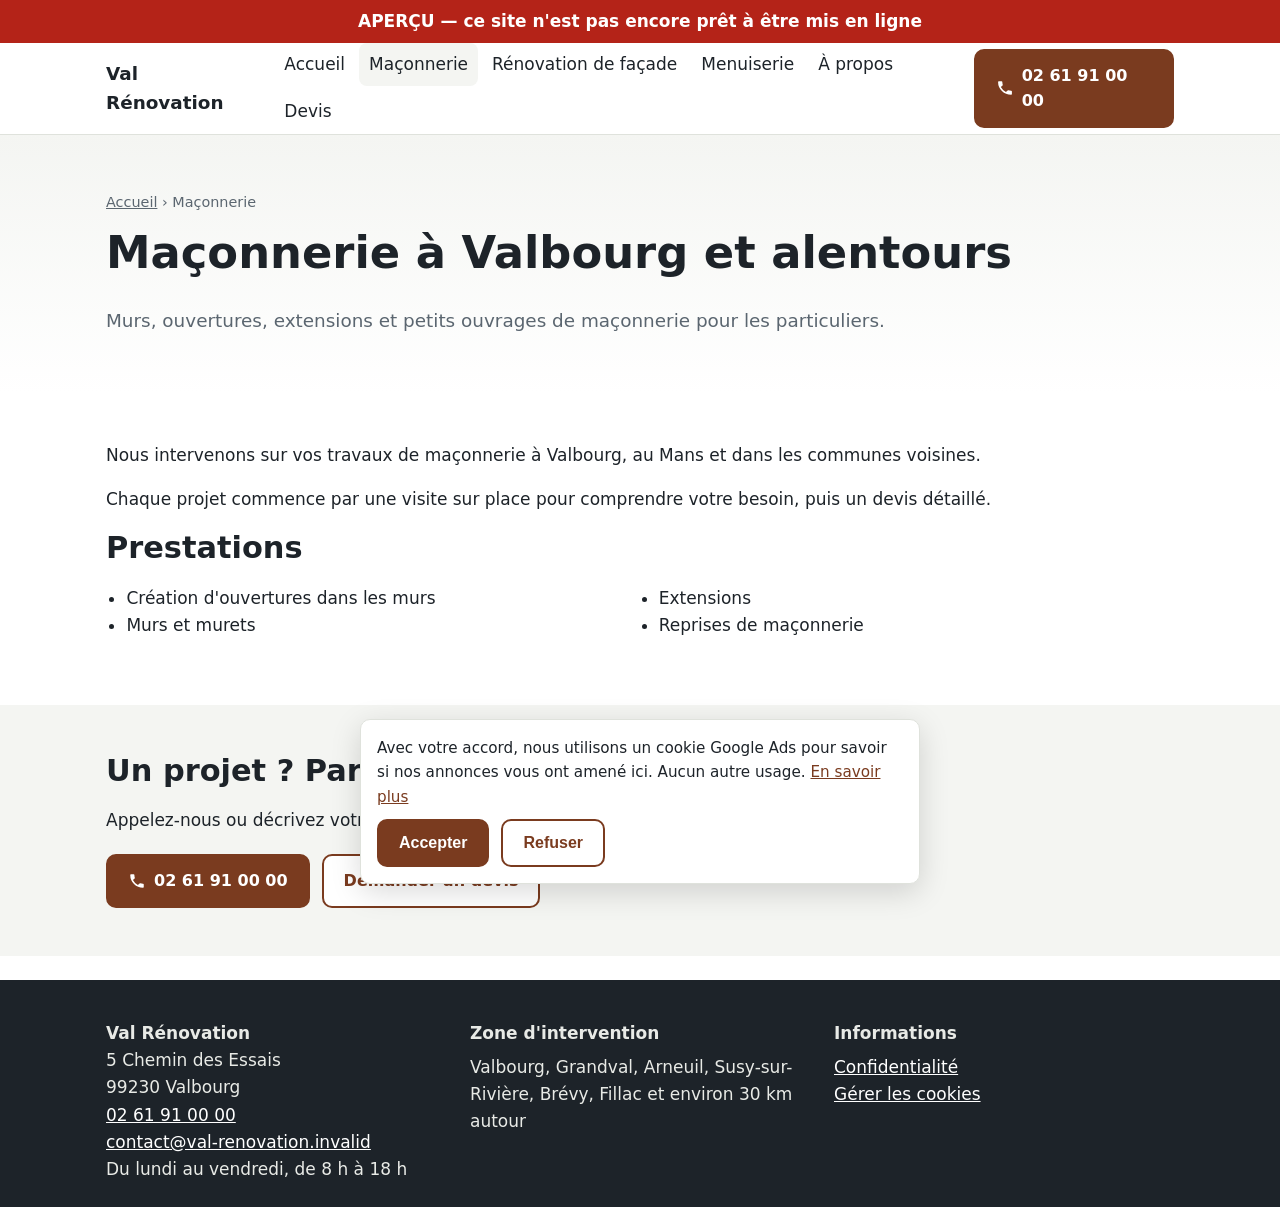
<file: exemples/val-renovation/entreprise/site-apercu/maconnerie.html>
<!doctype html>
<html lang="fr">
<head>
<meta charset="utf-8">
<meta name="viewport" content="width=device-width, initial-scale=1">
<title>Maçon à Valbourg et au Mans | Val Rénovation</title>
<meta name="description" content="Travaux de maçonnerie à Valbourg, Grandval, Arneuil : ouvertures, murs, extensions. Devis sur demande.">
<meta name="robots" content="noindex">
<link rel="icon" href="favicon.svg" type="image/svg+xml">
<meta property="og:type" content="website">
<meta property="og:locale" content="fr_FR">
<meta property="og:site_name" content="Val Rénovation">
<meta property="og:title" content="Maçon à Valbourg et au Mans | Val Rénovation">
<meta property="og:description" content="Travaux de maçonnerie à Valbourg, Grandval, Arneuil : ouvertures, murs, extensions. Devis sur demande.">
<link rel="stylesheet" href="style.css">
<style>:root{--couleur:#7a3b1f;}</style>
<script type="application/ld+json">
{
 "@context": "https://schema.org",
 "@type": "GeneralContractor",
 "name": "Val Rénovation",
 "telephone": "02 61 91 00 00",
 "email": "contact@val-renovation.invalid",
 "address": {
  "@type": "PostalAddress",
  "postalCode": "99230",
  "addressLocality": "Valbourg",
  "addressCountry": "FR",
  "streetAddress": "5 Chemin des Essais",
  "addressRegion": "Valterre"
 },
 "areaServed": [
  {
   "@type": "City",
   "name": "Valbourg"
  },
  {
   "@type": "City",
   "name": "Grandval"
  },
  {
   "@type": "City",
   "name": "Arneuil"
  },
  {
   "@type": "City",
   "name": "Susy-sur-Rivière"
  },
  {
   "@type": "City",
   "name": "Brévy"
  },
  {
   "@type": "City",
   "name": "Fillac"
  }
 ],
 "hasOfferCatalog": {
  "@type": "OfferCatalog",
  "name": "Prestations",
  "itemListElement": [
   {
    "@type": "Offer",
    "itemOffered": {
     "@type": "Service",
     "name": "Maçonnerie"
    }
   },
   {
    "@type": "Offer",
    "itemOffered": {
     "@type": "Service",
     "name": "Rénovation de façade"
    }
   },
   {
    "@type": "Offer",
    "itemOffered": {
     "@type": "Service",
     "name": "Menuiserie"
    }
   }
  ]
 },
 "openingHoursSpecification": [
  {
   "@type": "OpeningHoursSpecification",
   "dayOfWeek": [
    "Monday",
    "Tuesday",
    "Wednesday",
    "Thursday",
    "Friday"
   ],
   "opens": "08:00",
   "closes": "18:00"
  }
 ]
}
</script>
</head>
<body data-page="maconnerie">
<div class="apercu">APERÇU — ce site n'est pas encore prêt à être mis en ligne</div>
<header class="entete">
  <div class="conteneur entete-ligne">
    <a class="marque" href="index.html">Val Rénovation</a>
    <button class="menu-bouton" type="button" aria-expanded="false" aria-controls="navigation">Menu</button>
    <nav id="navigation" class="navigation" aria-label="Navigation principale">
      <a href="index.html">Accueil</a>
      <a href="maconnerie.html" aria-current="page">Maçonnerie</a>
      <a href="renovation-facade.html">Rénovation de façade</a>
      <a href="menuiserie.html">Menuiserie</a>
      <a href="a-propos.html">À propos</a>
      <a href="contact.html">Devis</a>
    </nav>
    <a class="bouton bouton-tel entete-tel" href="tel:+33261910000" data-suivi="telephone">02 61 91 00 00</a>
  </div>
</header>
<main id="contenu">
<section class="heros"><div class="conteneur"><p class="fil"><a href="index.html">Accueil</a> › Maçonnerie</p><h1>Maçonnerie à Valbourg et alentours</h1><p class="intro">Murs, ouvertures, extensions et petits ouvrages de maçonnerie pour les particuliers.</p></div></section><section class="section"><div class="conteneur"><p>Nous intervenons sur vos travaux de maçonnerie à Valbourg, au Mans et dans les communes voisines.</p>
<p>Chaque projet commence par une visite sur place pour comprendre votre besoin, puis un devis détaillé.</p><h2>Prestations</h2><ul class="prestations"><li>Création d&#x27;ouvertures dans les murs</li><li>Murs et murets</li><li>Extensions</li><li>Reprises de maçonnerie</li></ul></div></section><section class="section section-grise"><div class="conteneur"><h2>Un projet ? Parlons-en</h2><p>Appelez-nous ou décrivez votre projet en quelques lignes.</p><div class="actions"><a class="bouton bouton-tel" href="tel:+33261910000" data-suivi="telephone">02 61 91 00 00</a><a class="bouton bouton-secondaire" href="contact.html">Demander un devis</a></div></div></section>
</main>
<footer class="pied">
  <div class="conteneur pied-grille">
    <div class="nap" data-nap>
      <p class="pied-titre">Val Rénovation</p>
      <p>5 Chemin des Essais</p>
      <p>99230 Valbourg</p>
      <p><a href="tel:+33261910000" data-suivi="telephone">02 61 91 00 00</a></p>
      <p><a href="mailto:contact@val-renovation.invalid">contact@val-renovation.invalid</a></p>
      <p>Du lundi au vendredi, de 8 h à 18 h</p>
    </div>
    <div>
      <p class="pied-titre">Zone d'intervention</p>
      <p>Valbourg, Grandval, Arneuil, Susy-sur-Rivière, Brévy, Fillac et environ 30 km autour</p>
    </div>
    <div>
      <p class="pied-titre">Informations</p>
      <ul class="liste-simple">
        <li><a href="confidentialite.html">Confidentialité</a></li>
        <li><button class="lien-bouton" type="button" data-consentement="choisir">Gérer les cookies</button></li>
      </ul>
    </div>
  </div>
</footer>
<div class="barre-mobile" aria-label="Contact rapide">
  <a class="bouton bouton-tel" href="tel:+33261910000" data-suivi="telephone">Appeler</a>
  <a class="bouton bouton-secondaire" href="contact.html">Demander un devis</a>
</div>
<div id="cookies" class="cookies" role="dialog" aria-label="Cookies" hidden>
  <p>Avec votre accord, nous utilisons un cookie Google Ads pour savoir si nos annonces vous ont amené ici. Aucun autre usage. <a href="confidentialite.html">En savoir plus</a></p>
  <div class="actions"><button class="bouton" type="button" data-consentement="oui">Accepter</button><button class="bouton bouton-secondaire" type="button" data-consentement="non">Refuser</button></div>
</div>
<script>window.SUIVI={"id": "AW-000000000", "labelForm": "simulationForm", "labelTel": "simulationTel"};</script>
<script src="site.js" defer></script>
</body>
</html>
</file>
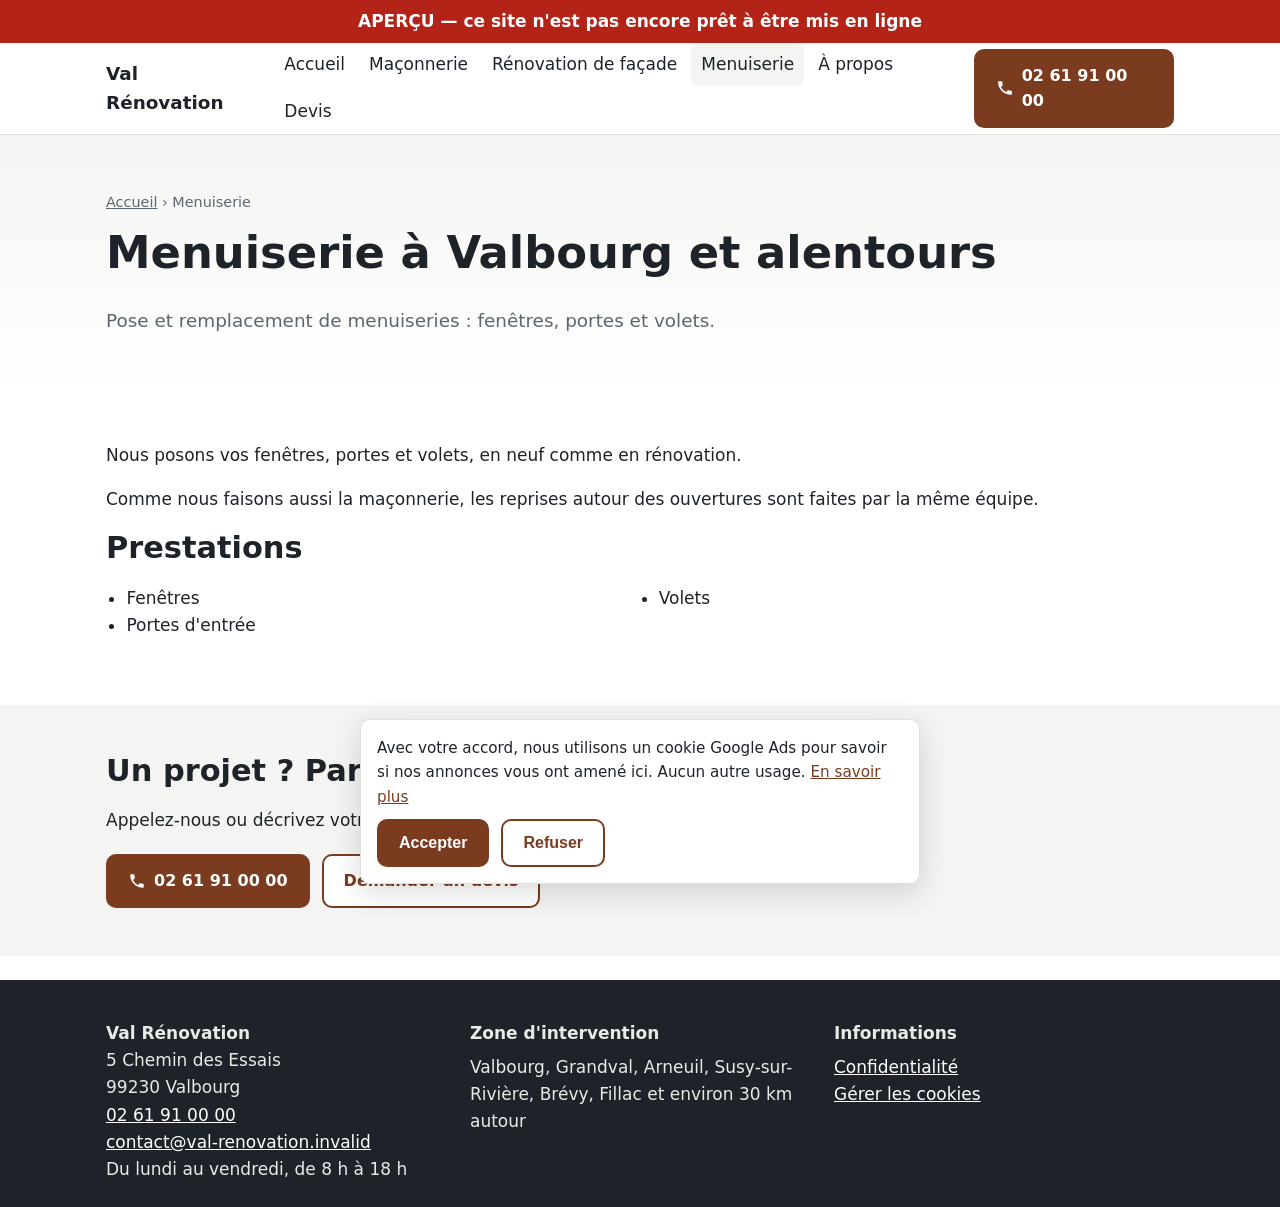
<file: exemples/val-renovation/entreprise/site-apercu/menuiserie.html>
<!doctype html>
<html lang="fr">
<head>
<meta charset="utf-8">
<meta name="viewport" content="width=device-width, initial-scale=1">
<title>Menuisier à Valbourg et au Mans | Val Rénovation</title>
<meta name="description" content="Pose de fenêtres, portes et volets autour de Valbourg et du Mans. Maçonnerie des ouvertures par la même équipe.">
<meta name="robots" content="noindex">
<link rel="icon" href="favicon.svg" type="image/svg+xml">
<meta property="og:type" content="website">
<meta property="og:locale" content="fr_FR">
<meta property="og:site_name" content="Val Rénovation">
<meta property="og:title" content="Menuisier à Valbourg et au Mans | Val Rénovation">
<meta property="og:description" content="Pose de fenêtres, portes et volets autour de Valbourg et du Mans. Maçonnerie des ouvertures par la même équipe.">
<link rel="stylesheet" href="style.css">
<style>:root{--couleur:#7a3b1f;}</style>
<script type="application/ld+json">
{
 "@context": "https://schema.org",
 "@type": "GeneralContractor",
 "name": "Val Rénovation",
 "telephone": "02 61 91 00 00",
 "email": "contact@val-renovation.invalid",
 "address": {
  "@type": "PostalAddress",
  "postalCode": "99230",
  "addressLocality": "Valbourg",
  "addressCountry": "FR",
  "streetAddress": "5 Chemin des Essais",
  "addressRegion": "Valterre"
 },
 "areaServed": [
  {
   "@type": "City",
   "name": "Valbourg"
  },
  {
   "@type": "City",
   "name": "Grandval"
  },
  {
   "@type": "City",
   "name": "Arneuil"
  },
  {
   "@type": "City",
   "name": "Susy-sur-Rivière"
  },
  {
   "@type": "City",
   "name": "Brévy"
  },
  {
   "@type": "City",
   "name": "Fillac"
  }
 ],
 "hasOfferCatalog": {
  "@type": "OfferCatalog",
  "name": "Prestations",
  "itemListElement": [
   {
    "@type": "Offer",
    "itemOffered": {
     "@type": "Service",
     "name": "Maçonnerie"
    }
   },
   {
    "@type": "Offer",
    "itemOffered": {
     "@type": "Service",
     "name": "Rénovation de façade"
    }
   },
   {
    "@type": "Offer",
    "itemOffered": {
     "@type": "Service",
     "name": "Menuiserie"
    }
   }
  ]
 },
 "openingHoursSpecification": [
  {
   "@type": "OpeningHoursSpecification",
   "dayOfWeek": [
    "Monday",
    "Tuesday",
    "Wednesday",
    "Thursday",
    "Friday"
   ],
   "opens": "08:00",
   "closes": "18:00"
  }
 ]
}
</script>
</head>
<body data-page="menuiserie">
<div class="apercu">APERÇU — ce site n'est pas encore prêt à être mis en ligne</div>
<header class="entete">
  <div class="conteneur entete-ligne">
    <a class="marque" href="index.html">Val Rénovation</a>
    <button class="menu-bouton" type="button" aria-expanded="false" aria-controls="navigation">Menu</button>
    <nav id="navigation" class="navigation" aria-label="Navigation principale">
      <a href="index.html">Accueil</a>
      <a href="maconnerie.html">Maçonnerie</a>
      <a href="renovation-facade.html">Rénovation de façade</a>
      <a href="menuiserie.html" aria-current="page">Menuiserie</a>
      <a href="a-propos.html">À propos</a>
      <a href="contact.html">Devis</a>
    </nav>
    <a class="bouton bouton-tel entete-tel" href="tel:+33261910000" data-suivi="telephone">02 61 91 00 00</a>
  </div>
</header>
<main id="contenu">
<section class="heros"><div class="conteneur"><p class="fil"><a href="index.html">Accueil</a> › Menuiserie</p><h1>Menuiserie à Valbourg et alentours</h1><p class="intro">Pose et remplacement de menuiseries : fenêtres, portes et volets.</p></div></section><section class="section"><div class="conteneur"><p>Nous posons vos fenêtres, portes et volets, en neuf comme en rénovation.</p>
<p>Comme nous faisons aussi la maçonnerie, les reprises autour des ouvertures sont faites par la même équipe.</p><h2>Prestations</h2><ul class="prestations"><li>Fenêtres</li><li>Portes d&#x27;entrée</li><li>Volets</li></ul></div></section><section class="section section-grise"><div class="conteneur"><h2>Un projet ? Parlons-en</h2><p>Appelez-nous ou décrivez votre projet en quelques lignes.</p><div class="actions"><a class="bouton bouton-tel" href="tel:+33261910000" data-suivi="telephone">02 61 91 00 00</a><a class="bouton bouton-secondaire" href="contact.html">Demander un devis</a></div></div></section>
</main>
<footer class="pied">
  <div class="conteneur pied-grille">
    <div class="nap" data-nap>
      <p class="pied-titre">Val Rénovation</p>
      <p>5 Chemin des Essais</p>
      <p>99230 Valbourg</p>
      <p><a href="tel:+33261910000" data-suivi="telephone">02 61 91 00 00</a></p>
      <p><a href="mailto:contact@val-renovation.invalid">contact@val-renovation.invalid</a></p>
      <p>Du lundi au vendredi, de 8 h à 18 h</p>
    </div>
    <div>
      <p class="pied-titre">Zone d'intervention</p>
      <p>Valbourg, Grandval, Arneuil, Susy-sur-Rivière, Brévy, Fillac et environ 30 km autour</p>
    </div>
    <div>
      <p class="pied-titre">Informations</p>
      <ul class="liste-simple">
        <li><a href="confidentialite.html">Confidentialité</a></li>
        <li><button class="lien-bouton" type="button" data-consentement="choisir">Gérer les cookies</button></li>
      </ul>
    </div>
  </div>
</footer>
<div class="barre-mobile" aria-label="Contact rapide">
  <a class="bouton bouton-tel" href="tel:+33261910000" data-suivi="telephone">Appeler</a>
  <a class="bouton bouton-secondaire" href="contact.html">Demander un devis</a>
</div>
<div id="cookies" class="cookies" role="dialog" aria-label="Cookies" hidden>
  <p>Avec votre accord, nous utilisons un cookie Google Ads pour savoir si nos annonces vous ont amené ici. Aucun autre usage. <a href="confidentialite.html">En savoir plus</a></p>
  <div class="actions"><button class="bouton" type="button" data-consentement="oui">Accepter</button><button class="bouton bouton-secondaire" type="button" data-consentement="non">Refuser</button></div>
</div>
<script>window.SUIVI={"id": "AW-000000000", "labelForm": "simulationForm", "labelTel": "simulationTel"};</script>
<script src="site.js" defer></script>
</body>
</html>
</file>
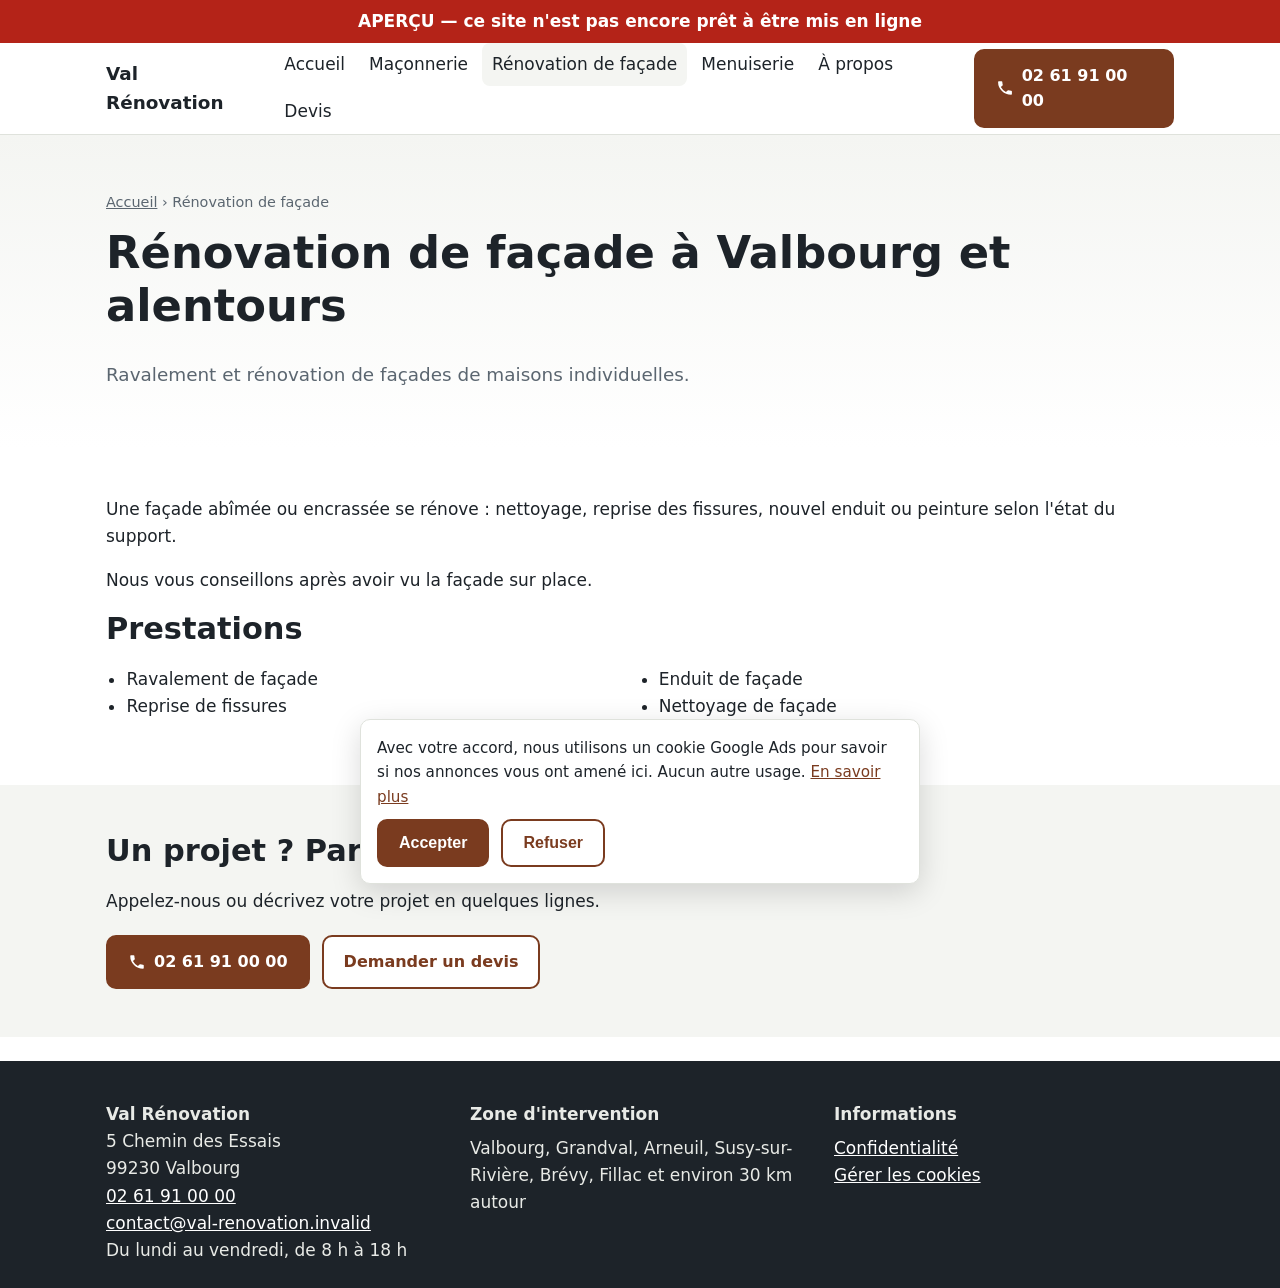
<file: exemples/val-renovation/entreprise/site-apercu/renovation-facade.html>
<!doctype html>
<html lang="fr">
<head>
<meta charset="utf-8">
<meta name="viewport" content="width=device-width, initial-scale=1">
<title>Rénovation de façade à Valbourg et au Mans | Val Rénovation</title>
<meta name="description" content="Ravalement et rénovation de façade en Valterre, autour de Valbourg et du Mans. Visite et devis sur demande.">
<meta name="robots" content="noindex">
<link rel="icon" href="favicon.svg" type="image/svg+xml">
<meta property="og:type" content="website">
<meta property="og:locale" content="fr_FR">
<meta property="og:site_name" content="Val Rénovation">
<meta property="og:title" content="Rénovation de façade à Valbourg et au Mans | Val Rénovation">
<meta property="og:description" content="Ravalement et rénovation de façade en Valterre, autour de Valbourg et du Mans. Visite et devis sur demande.">
<link rel="stylesheet" href="style.css">
<style>:root{--couleur:#7a3b1f;}</style>
<script type="application/ld+json">
{
 "@context": "https://schema.org",
 "@type": "GeneralContractor",
 "name": "Val Rénovation",
 "telephone": "02 61 91 00 00",
 "email": "contact@val-renovation.invalid",
 "address": {
  "@type": "PostalAddress",
  "postalCode": "99230",
  "addressLocality": "Valbourg",
  "addressCountry": "FR",
  "streetAddress": "5 Chemin des Essais",
  "addressRegion": "Valterre"
 },
 "areaServed": [
  {
   "@type": "City",
   "name": "Valbourg"
  },
  {
   "@type": "City",
   "name": "Grandval"
  },
  {
   "@type": "City",
   "name": "Arneuil"
  },
  {
   "@type": "City",
   "name": "Susy-sur-Rivière"
  },
  {
   "@type": "City",
   "name": "Brévy"
  },
  {
   "@type": "City",
   "name": "Fillac"
  }
 ],
 "hasOfferCatalog": {
  "@type": "OfferCatalog",
  "name": "Prestations",
  "itemListElement": [
   {
    "@type": "Offer",
    "itemOffered": {
     "@type": "Service",
     "name": "Maçonnerie"
    }
   },
   {
    "@type": "Offer",
    "itemOffered": {
     "@type": "Service",
     "name": "Rénovation de façade"
    }
   },
   {
    "@type": "Offer",
    "itemOffered": {
     "@type": "Service",
     "name": "Menuiserie"
    }
   }
  ]
 },
 "openingHoursSpecification": [
  {
   "@type": "OpeningHoursSpecification",
   "dayOfWeek": [
    "Monday",
    "Tuesday",
    "Wednesday",
    "Thursday",
    "Friday"
   ],
   "opens": "08:00",
   "closes": "18:00"
  }
 ]
}
</script>
</head>
<body data-page="renovation-facade">
<div class="apercu">APERÇU — ce site n'est pas encore prêt à être mis en ligne</div>
<header class="entete">
  <div class="conteneur entete-ligne">
    <a class="marque" href="index.html">Val Rénovation</a>
    <button class="menu-bouton" type="button" aria-expanded="false" aria-controls="navigation">Menu</button>
    <nav id="navigation" class="navigation" aria-label="Navigation principale">
      <a href="index.html">Accueil</a>
      <a href="maconnerie.html">Maçonnerie</a>
      <a href="renovation-facade.html" aria-current="page">Rénovation de façade</a>
      <a href="menuiserie.html">Menuiserie</a>
      <a href="a-propos.html">À propos</a>
      <a href="contact.html">Devis</a>
    </nav>
    <a class="bouton bouton-tel entete-tel" href="tel:+33261910000" data-suivi="telephone">02 61 91 00 00</a>
  </div>
</header>
<main id="contenu">
<section class="heros"><div class="conteneur"><p class="fil"><a href="index.html">Accueil</a> › Rénovation de façade</p><h1>Rénovation de façade à Valbourg et alentours</h1><p class="intro">Ravalement et rénovation de façades de maisons individuelles.</p></div></section><section class="section"><div class="conteneur"><p>Une façade abîmée ou encrassée se rénove : nettoyage, reprise des fissures, nouvel enduit ou peinture selon l&#x27;état du support.</p>
<p>Nous vous conseillons après avoir vu la façade sur place.</p><h2>Prestations</h2><ul class="prestations"><li>Ravalement de façade</li><li>Reprise de fissures</li><li>Enduit de façade</li><li>Nettoyage de façade</li></ul></div></section><section class="section section-grise"><div class="conteneur"><h2>Un projet ? Parlons-en</h2><p>Appelez-nous ou décrivez votre projet en quelques lignes.</p><div class="actions"><a class="bouton bouton-tel" href="tel:+33261910000" data-suivi="telephone">02 61 91 00 00</a><a class="bouton bouton-secondaire" href="contact.html">Demander un devis</a></div></div></section>
</main>
<footer class="pied">
  <div class="conteneur pied-grille">
    <div class="nap" data-nap>
      <p class="pied-titre">Val Rénovation</p>
      <p>5 Chemin des Essais</p>
      <p>99230 Valbourg</p>
      <p><a href="tel:+33261910000" data-suivi="telephone">02 61 91 00 00</a></p>
      <p><a href="mailto:contact@val-renovation.invalid">contact@val-renovation.invalid</a></p>
      <p>Du lundi au vendredi, de 8 h à 18 h</p>
    </div>
    <div>
      <p class="pied-titre">Zone d'intervention</p>
      <p>Valbourg, Grandval, Arneuil, Susy-sur-Rivière, Brévy, Fillac et environ 30 km autour</p>
    </div>
    <div>
      <p class="pied-titre">Informations</p>
      <ul class="liste-simple">
        <li><a href="confidentialite.html">Confidentialité</a></li>
        <li><button class="lien-bouton" type="button" data-consentement="choisir">Gérer les cookies</button></li>
      </ul>
    </div>
  </div>
</footer>
<div class="barre-mobile" aria-label="Contact rapide">
  <a class="bouton bouton-tel" href="tel:+33261910000" data-suivi="telephone">Appeler</a>
  <a class="bouton bouton-secondaire" href="contact.html">Demander un devis</a>
</div>
<div id="cookies" class="cookies" role="dialog" aria-label="Cookies" hidden>
  <p>Avec votre accord, nous utilisons un cookie Google Ads pour savoir si nos annonces vous ont amené ici. Aucun autre usage. <a href="confidentialite.html">En savoir plus</a></p>
  <div class="actions"><button class="bouton" type="button" data-consentement="oui">Accepter</button><button class="bouton bouton-secondaire" type="button" data-consentement="non">Refuser</button></div>
</div>
<script>window.SUIVI={"id": "AW-000000000", "labelForm": "simulationForm", "labelTel": "simulationTel"};</script>
<script src="site.js" defer></script>
</body>
</html>
</file>
<file: exemples/val-renovation/entreprise/site-apercu/style.css>
/* Gabarit du kit — système de polices, aucune ressource externe. */
*,*::before,*::after{box-sizing:border-box}
:root{--texte:#1d2329;--doux:#5b6670;--fond:#ffffff;--fond2:#f4f5f2;--bord:#dfe2dc;--rayon:10px;--largeur:1100px}
html{-webkit-text-size-adjust:100%}
body{margin:0;font-family:system-ui,-apple-system,"Segoe UI",Roboto,Arial,sans-serif;font-size:17px;line-height:1.6;color:var(--texte);background:var(--fond);padding-bottom:72px}
img{max-width:100%;height:auto;display:block}
a{color:var(--couleur)}
h1,h2,h3{line-height:1.2;margin:0 0 .6em}
h1{font-size:clamp(1.8rem,5vw,2.8rem)}
h2{font-size:clamp(1.4rem,3.5vw,1.9rem)}
h3{font-size:1.15rem}
p{margin:0 0 1em}
.conteneur{max-width:var(--largeur);margin:0 auto;padding:0 16px}
.section{padding:48px 0}
.section-grise{background:var(--fond2)}
.apercu{background:#b42318;color:#fff;text-align:center;padding:8px 16px;font-weight:600}
/* En-tête */
.entete{position:sticky;top:0;z-index:20;background:#fff;border-bottom:1px solid var(--bord)}
.entete-ligne{display:flex;align-items:center;gap:16px;min-height:64px}
.marque{font-weight:800;font-size:1.15rem;text-decoration:none;color:var(--texte);margin-right:auto}
.marque img{max-height:44px;width:auto}
.navigation{display:flex;gap:4px;flex-wrap:wrap}
.navigation a{padding:8px 10px;border-radius:8px;text-decoration:none;color:var(--texte);font-weight:500}
.navigation a[aria-current="page"],.navigation a:hover{background:var(--fond2)}
.menu-bouton{display:none;font:inherit;background:none;border:1px solid var(--bord);border-radius:8px;padding:8px 12px}
/* Boutons */
.bouton{display:inline-flex;align-items:center;justify-content:center;gap:8px;padding:12px 20px;border-radius:var(--rayon);font-weight:700;text-decoration:none;border:2px solid var(--couleur);background:var(--couleur);color:#fff;font-size:1rem;cursor:pointer;min-height:48px}
.bouton-secondaire{background:#fff;color:var(--couleur)}
.bouton-tel::before{content:"";width:18px;height:18px;background:currentColor;-webkit-mask:url("data:image/svg+xml,%3Csvg xmlns='http://www.w3.org/2000/svg' viewBox='0 0 24 24'%3E%3Cpath d='M6.6 10.8a15.1 15.1 0 006.6 6.6l2.2-2.2a1 1 0 011-.25 11.4 11.4 0 003.6.57 1 1 0 011 1V20a1 1 0 01-1 1A17 17 0 013 4a1 1 0 011-1h3.5a1 1 0 011 1c0 1.25.2 2.45.57 3.57a1 1 0 01-.25 1z'/%3E%3C/svg%3E") center/contain no-repeat;mask:url("data:image/svg+xml,%3Csvg xmlns='http://www.w3.org/2000/svg' viewBox='0 0 24 24'%3E%3Cpath d='M6.6 10.8a15.1 15.1 0 006.6 6.6l2.2-2.2a1 1 0 011-.25 11.4 11.4 0 003.6.57 1 1 0 011 1V20a1 1 0 01-1 1A17 17 0 013 4a1 1 0 011-1h3.5a1 1 0 011 1c0 1.25.2 2.45.57 3.57a1 1 0 01-.25 1z'/%3E%3C/svg%3E") center/contain no-repeat}
.actions{display:flex;flex-wrap:wrap;gap:12px;margin-top:20px}
/* Héros */
.heros{background:linear-gradient(180deg,var(--fond2),#fff);padding:56px 0 40px}
.heros p.intro{font-size:1.15rem;color:var(--doux);max-width:46em}
.points{display:grid;grid-template-columns:repeat(auto-fit,minmax(220px,1fr));gap:12px;padding:0;margin:24px 0 0;list-style:none}
.points li{background:#fff;border:1px solid var(--bord);border-radius:var(--rayon);padding:12px 14px;font-weight:600}
/* Cartes */
.grille{display:grid;grid-template-columns:repeat(auto-fill,minmax(260px,1fr));gap:20px}
.carte{border:1px solid var(--bord);border-radius:var(--rayon);overflow:hidden;background:#fff;display:flex;flex-direction:column}
.carte img{aspect-ratio:4/3;object-fit:cover;width:100%}
.carte-corps{padding:16px}
.carte a{text-decoration:none;color:inherit}
.carte h3{color:var(--couleur)}
.etiquette{font-size:.85rem;color:var(--doux)}
.galerie{display:grid;grid-template-columns:repeat(auto-fill,minmax(280px,1fr));gap:12px;margin:24px 0}
.galerie img{border-radius:var(--rayon);aspect-ratio:4/3;object-fit:cover;width:100%}
.prestations{columns:2 240px;padding-left:1.2em}
.fil{font-size:.9rem;color:var(--doux);margin-bottom:12px}
.fil a{color:var(--doux)}
/* FAQ */
details{border:1px solid var(--bord);border-radius:var(--rayon);padding:12px 16px;margin-bottom:10px;background:#fff}
summary{font-weight:700;cursor:pointer}
/* Formulaire */
.formulaire{display:grid;gap:14px;max-width:640px}
.formulaire label{font-weight:600;display:block;margin-bottom:4px}
.formulaire input,.formulaire select,.formulaire textarea{width:100%;font:inherit;padding:12px;border:1px solid #b9bfb5;border-radius:8px;background:#fff}
.formulaire .case{display:flex;gap:10px;align-items:flex-start;font-weight:400}
.formulaire .case input{width:auto;margin-top:6px}
.cache{position:absolute;left:-9999px}
.message-form{padding:14px 16px;border-radius:var(--rayon);font-weight:600}
.message-ok{background:#e7f6ec;color:#14532d}
.message-erreur{background:#fdecea;color:#7f1d1d}
.obligatoire{color:#b42318}
/* Pied */
.pied{background:#1d2329;color:#e8eae6;padding:40px 0 24px;margin-top:24px}
.pied a{color:#fff}
.pied-grille{display:grid;grid-template-columns:repeat(auto-fit,minmax(220px,1fr));gap:24px}
.pied-titre{font-weight:700;margin-bottom:.4em}
.liste-simple{list-style:none;padding:0;margin:0}
.nap p{margin:0}
/* Barre mobile */
.barre-mobile{position:fixed;left:0;right:0;bottom:0;z-index:30;display:flex;gap:8px;padding:10px 12px calc(10px + env(safe-area-inset-bottom));background:#fff;border-top:1px solid var(--bord);box-shadow:0 -4px 16px rgba(0,0,0,.08)}
.barre-mobile .bouton{flex:1;padding:12px 8px}
/* Cookies */
.cookies{position:fixed;left:12px;right:12px;bottom:84px;z-index:40;background:#fff;border:1px solid var(--bord);border-radius:var(--rayon);padding:16px;box-shadow:0 8px 30px rgba(0,0,0,.15);max-width:560px;margin:0 auto}
.cookies[hidden]{display:none}
.cookies p{margin-bottom:10px;font-size:.95rem}
.cookies .actions{margin-top:0}
.lien-bouton{background:none;border:none;color:#fff;text-decoration:underline;font:inherit;padding:0;cursor:pointer}
@media (min-width:900px){
  body{padding-bottom:0}
  .barre-mobile{display:none}
  .cookies{bottom:16px}
}
@media (max-width:899px){
  .entete-tel{display:none}
  .menu-bouton{display:block}
  .navigation{display:none;position:absolute;top:64px;left:0;right:0;background:#fff;border-bottom:1px solid var(--bord);flex-direction:column;padding:8px 16px 16px}
  .navigation.ouverte{display:flex}
}
</file>
<file: modeles/site/style.css>
/* Gabarit du kit — système de polices, aucune ressource externe. */
*,*::before,*::after{box-sizing:border-box}
:root{--texte:#1d2329;--doux:#5b6670;--fond:#ffffff;--fond2:#f4f5f2;--bord:#dfe2dc;--rayon:10px;--largeur:1100px}
html{-webkit-text-size-adjust:100%}
body{margin:0;font-family:system-ui,-apple-system,"Segoe UI",Roboto,Arial,sans-serif;font-size:17px;line-height:1.6;color:var(--texte);background:var(--fond);padding-bottom:72px}
img{max-width:100%;height:auto;display:block}
a{color:var(--couleur)}
h1,h2,h3{line-height:1.2;margin:0 0 .6em}
h1{font-size:clamp(1.8rem,5vw,2.8rem)}
h2{font-size:clamp(1.4rem,3.5vw,1.9rem)}
h3{font-size:1.15rem}
p{margin:0 0 1em}
.conteneur{max-width:var(--largeur);margin:0 auto;padding:0 16px}
.section{padding:48px 0}
.section-grise{background:var(--fond2)}
.apercu{background:#b42318;color:#fff;text-align:center;padding:8px 16px;font-weight:600}
/* En-tête */
.entete{position:sticky;top:0;z-index:20;background:#fff;border-bottom:1px solid var(--bord)}
.entete-ligne{display:flex;align-items:center;gap:16px;min-height:64px}
.marque{font-weight:800;font-size:1.15rem;text-decoration:none;color:var(--texte);margin-right:auto}
.marque img{max-height:44px;width:auto}
.navigation{display:flex;gap:4px;flex-wrap:wrap}
.navigation a{padding:8px 10px;border-radius:8px;text-decoration:none;color:var(--texte);font-weight:500}
.navigation a[aria-current="page"],.navigation a:hover{background:var(--fond2)}
.menu-bouton{display:none;font:inherit;background:none;border:1px solid var(--bord);border-radius:8px;padding:8px 12px}
/* Boutons */
.bouton{display:inline-flex;align-items:center;justify-content:center;gap:8px;padding:12px 20px;border-radius:var(--rayon);font-weight:700;text-decoration:none;border:2px solid var(--couleur);background:var(--couleur);color:#fff;font-size:1rem;cursor:pointer;min-height:48px}
.bouton-secondaire{background:#fff;color:var(--couleur)}
.bouton-tel::before{content:"";width:18px;height:18px;background:currentColor;-webkit-mask:url("data:image/svg+xml,%3Csvg xmlns='http://www.w3.org/2000/svg' viewBox='0 0 24 24'%3E%3Cpath d='M6.6 10.8a15.1 15.1 0 006.6 6.6l2.2-2.2a1 1 0 011-.25 11.4 11.4 0 003.6.57 1 1 0 011 1V20a1 1 0 01-1 1A17 17 0 013 4a1 1 0 011-1h3.5a1 1 0 011 1c0 1.25.2 2.45.57 3.57a1 1 0 01-.25 1z'/%3E%3C/svg%3E") center/contain no-repeat;mask:url("data:image/svg+xml,%3Csvg xmlns='http://www.w3.org/2000/svg' viewBox='0 0 24 24'%3E%3Cpath d='M6.6 10.8a15.1 15.1 0 006.6 6.6l2.2-2.2a1 1 0 011-.25 11.4 11.4 0 003.6.57 1 1 0 011 1V20a1 1 0 01-1 1A17 17 0 013 4a1 1 0 011-1h3.5a1 1 0 011 1c0 1.25.2 2.45.57 3.57a1 1 0 01-.25 1z'/%3E%3C/svg%3E") center/contain no-repeat}
.actions{display:flex;flex-wrap:wrap;gap:12px;margin-top:20px}
/* Héros */
.heros{background:linear-gradient(180deg,var(--fond2),#fff);padding:56px 0 40px}
.heros p.intro{font-size:1.15rem;color:var(--doux);max-width:46em}
.points{display:grid;grid-template-columns:repeat(auto-fit,minmax(220px,1fr));gap:12px;padding:0;margin:24px 0 0;list-style:none}
.points li{background:#fff;border:1px solid var(--bord);border-radius:var(--rayon);padding:12px 14px;font-weight:600}
/* Cartes */
.grille{display:grid;grid-template-columns:repeat(auto-fill,minmax(260px,1fr));gap:20px}
.carte{border:1px solid var(--bord);border-radius:var(--rayon);overflow:hidden;background:#fff;display:flex;flex-direction:column}
.carte img{aspect-ratio:4/3;object-fit:cover;width:100%}
.carte-corps{padding:16px}
.carte a{text-decoration:none;color:inherit}
.carte h3{color:var(--couleur)}
.etiquette{font-size:.85rem;color:var(--doux)}
.galerie{display:grid;grid-template-columns:repeat(auto-fill,minmax(280px,1fr));gap:12px;margin:24px 0}
.galerie img{border-radius:var(--rayon);aspect-ratio:4/3;object-fit:cover;width:100%}
.prestations{columns:2 240px;padding-left:1.2em}
.fil{font-size:.9rem;color:var(--doux);margin-bottom:12px}
.fil a{color:var(--doux)}
/* FAQ */
details{border:1px solid var(--bord);border-radius:var(--rayon);padding:12px 16px;margin-bottom:10px;background:#fff}
summary{font-weight:700;cursor:pointer}
/* Formulaire */
.formulaire{display:grid;gap:14px;max-width:640px}
.formulaire label{font-weight:600;display:block;margin-bottom:4px}
.formulaire input,.formulaire select,.formulaire textarea{width:100%;font:inherit;padding:12px;border:1px solid #b9bfb5;border-radius:8px;background:#fff}
.formulaire .case{display:flex;gap:10px;align-items:flex-start;font-weight:400}
.formulaire .case input{width:auto;margin-top:6px}
.cache{position:absolute;left:-9999px}
.message-form{padding:14px 16px;border-radius:var(--rayon);font-weight:600}
.message-ok{background:#e7f6ec;color:#14532d}
.message-erreur{background:#fdecea;color:#7f1d1d}
.obligatoire{color:#b42318}
/* Pied */
.pied{background:#1d2329;color:#e8eae6;padding:40px 0 24px;margin-top:24px}
.pied a{color:#fff}
.pied-grille{display:grid;grid-template-columns:repeat(auto-fit,minmax(220px,1fr));gap:24px}
.pied-titre{font-weight:700;margin-bottom:.4em}
.liste-simple{list-style:none;padding:0;margin:0}
.nap p{margin:0}
/* Barre mobile */
.barre-mobile{position:fixed;left:0;right:0;bottom:0;z-index:30;display:flex;gap:8px;padding:10px 12px calc(10px + env(safe-area-inset-bottom));background:#fff;border-top:1px solid var(--bord);box-shadow:0 -4px 16px rgba(0,0,0,.08)}
.barre-mobile .bouton{flex:1;padding:12px 8px}
/* Cookies */
.cookies{position:fixed;left:12px;right:12px;bottom:84px;z-index:40;background:#fff;border:1px solid var(--bord);border-radius:var(--rayon);padding:16px;box-shadow:0 8px 30px rgba(0,0,0,.15);max-width:560px;margin:0 auto}
.cookies[hidden]{display:none}
.cookies p{margin-bottom:10px;font-size:.95rem}
.cookies .actions{margin-top:0}
.lien-bouton{background:none;border:none;color:#fff;text-decoration:underline;font:inherit;padding:0;cursor:pointer}
@media (min-width:900px){
  body{padding-bottom:0}
  .barre-mobile{display:none}
  .cookies{bottom:16px}
}
@media (max-width:899px){
  .entete-tel{display:none}
  .menu-bouton{display:block}
  .navigation{display:none;position:absolute;top:64px;left:0;right:0;background:#fff;border-bottom:1px solid var(--bord);flex-direction:column;padding:8px 16px 16px}
  .navigation.ouverte{display:flex}
}
</file>
